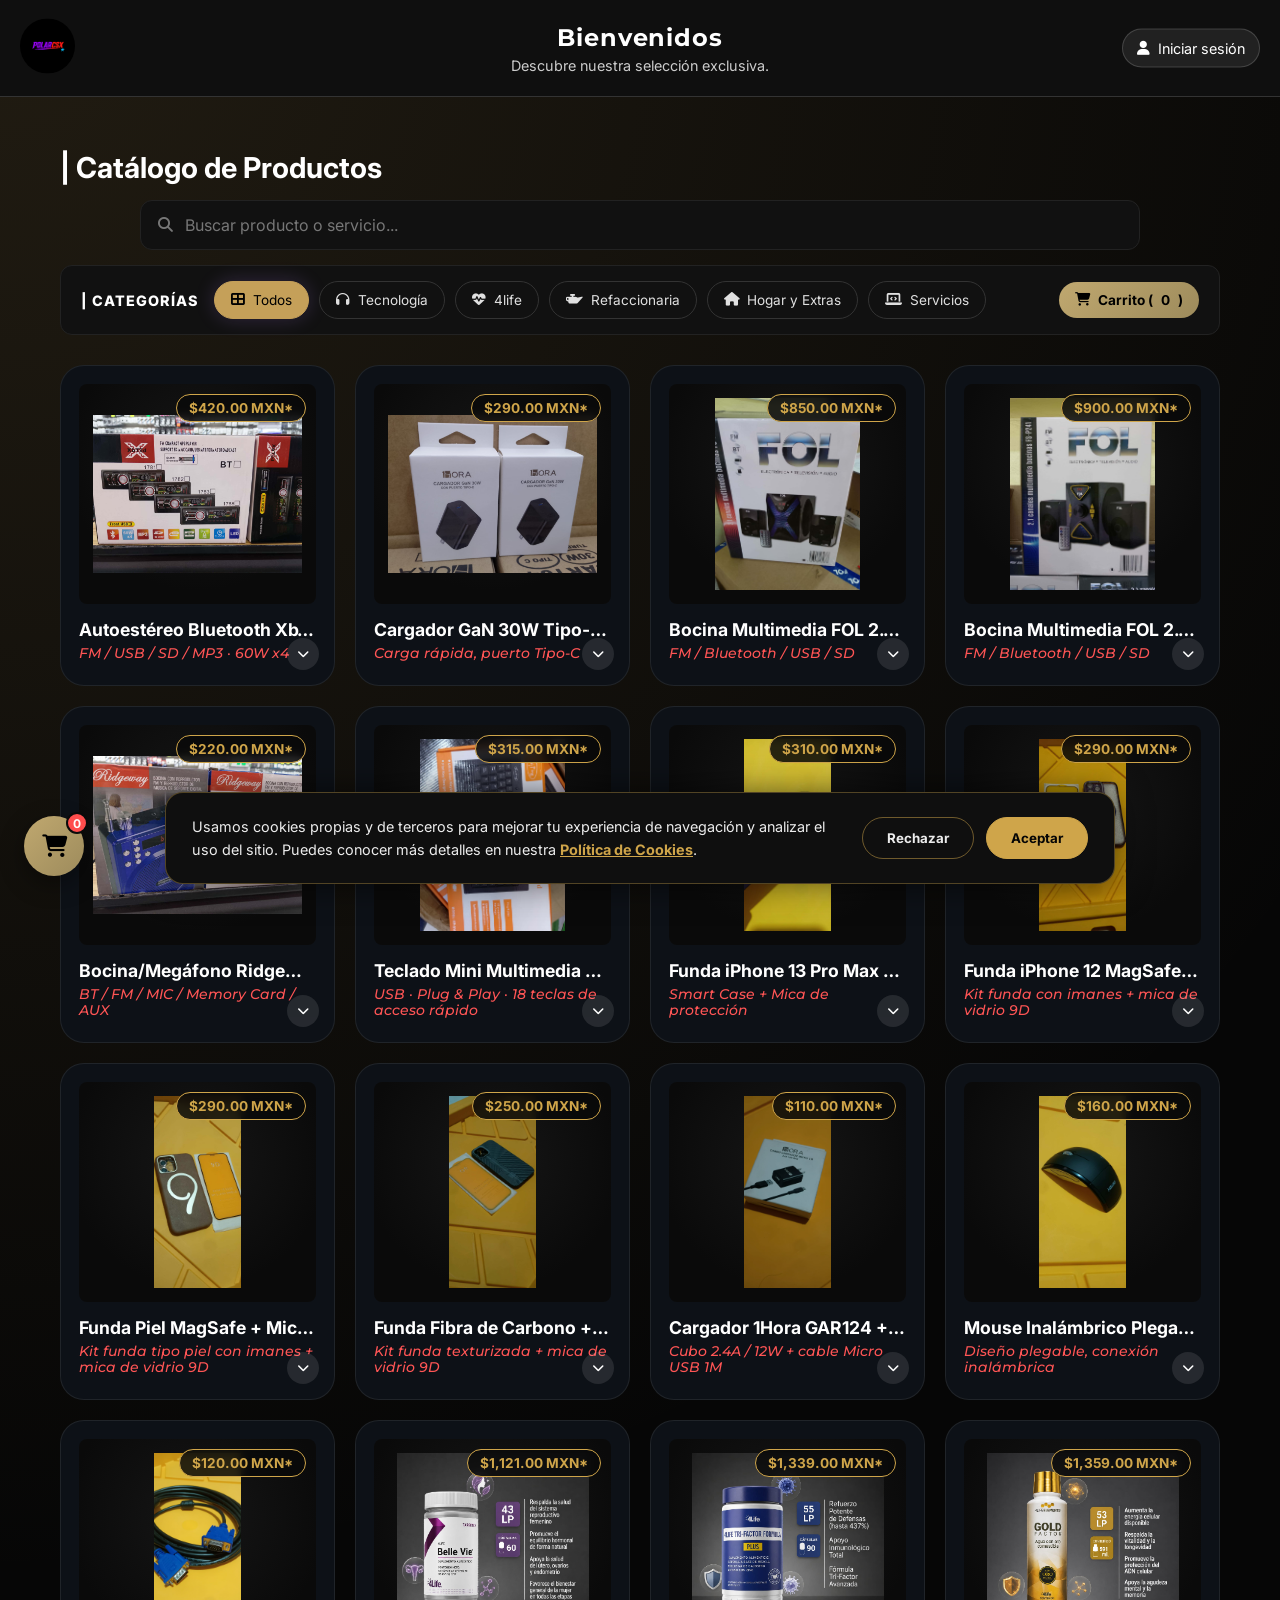
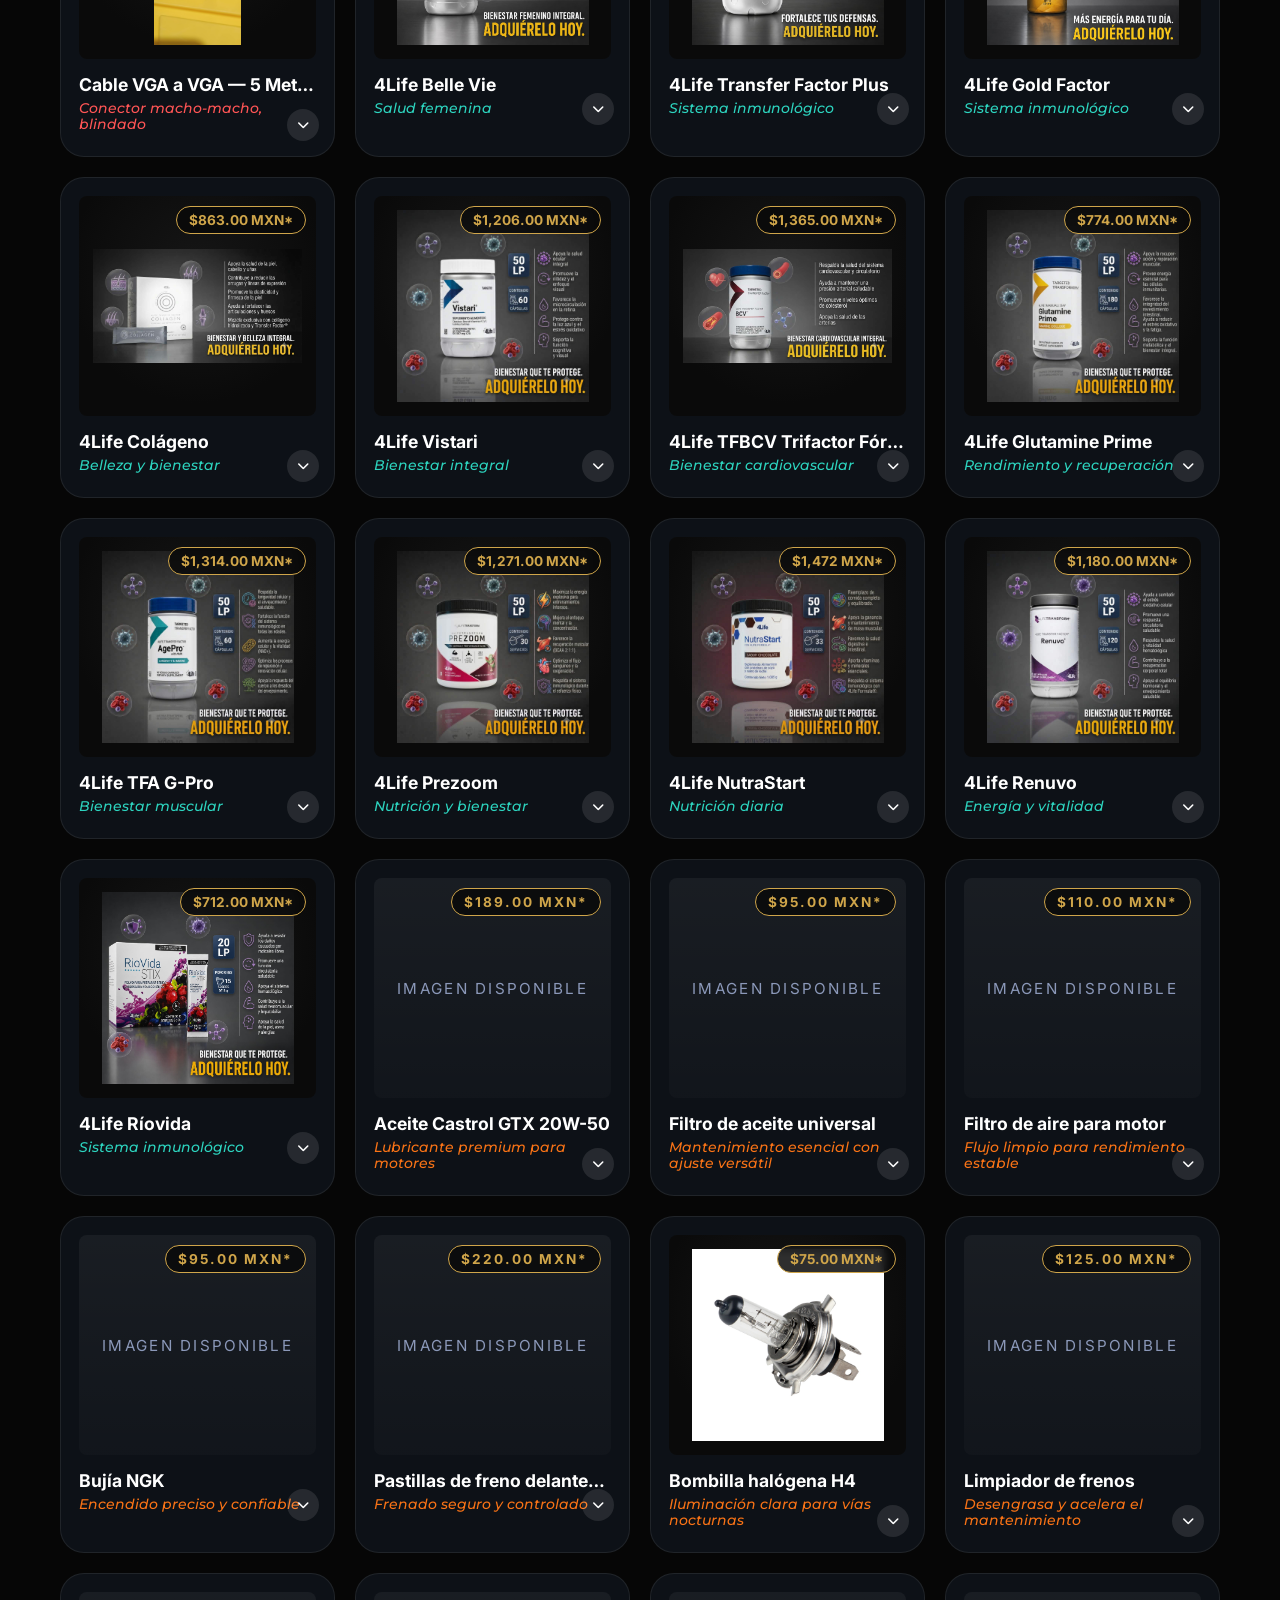
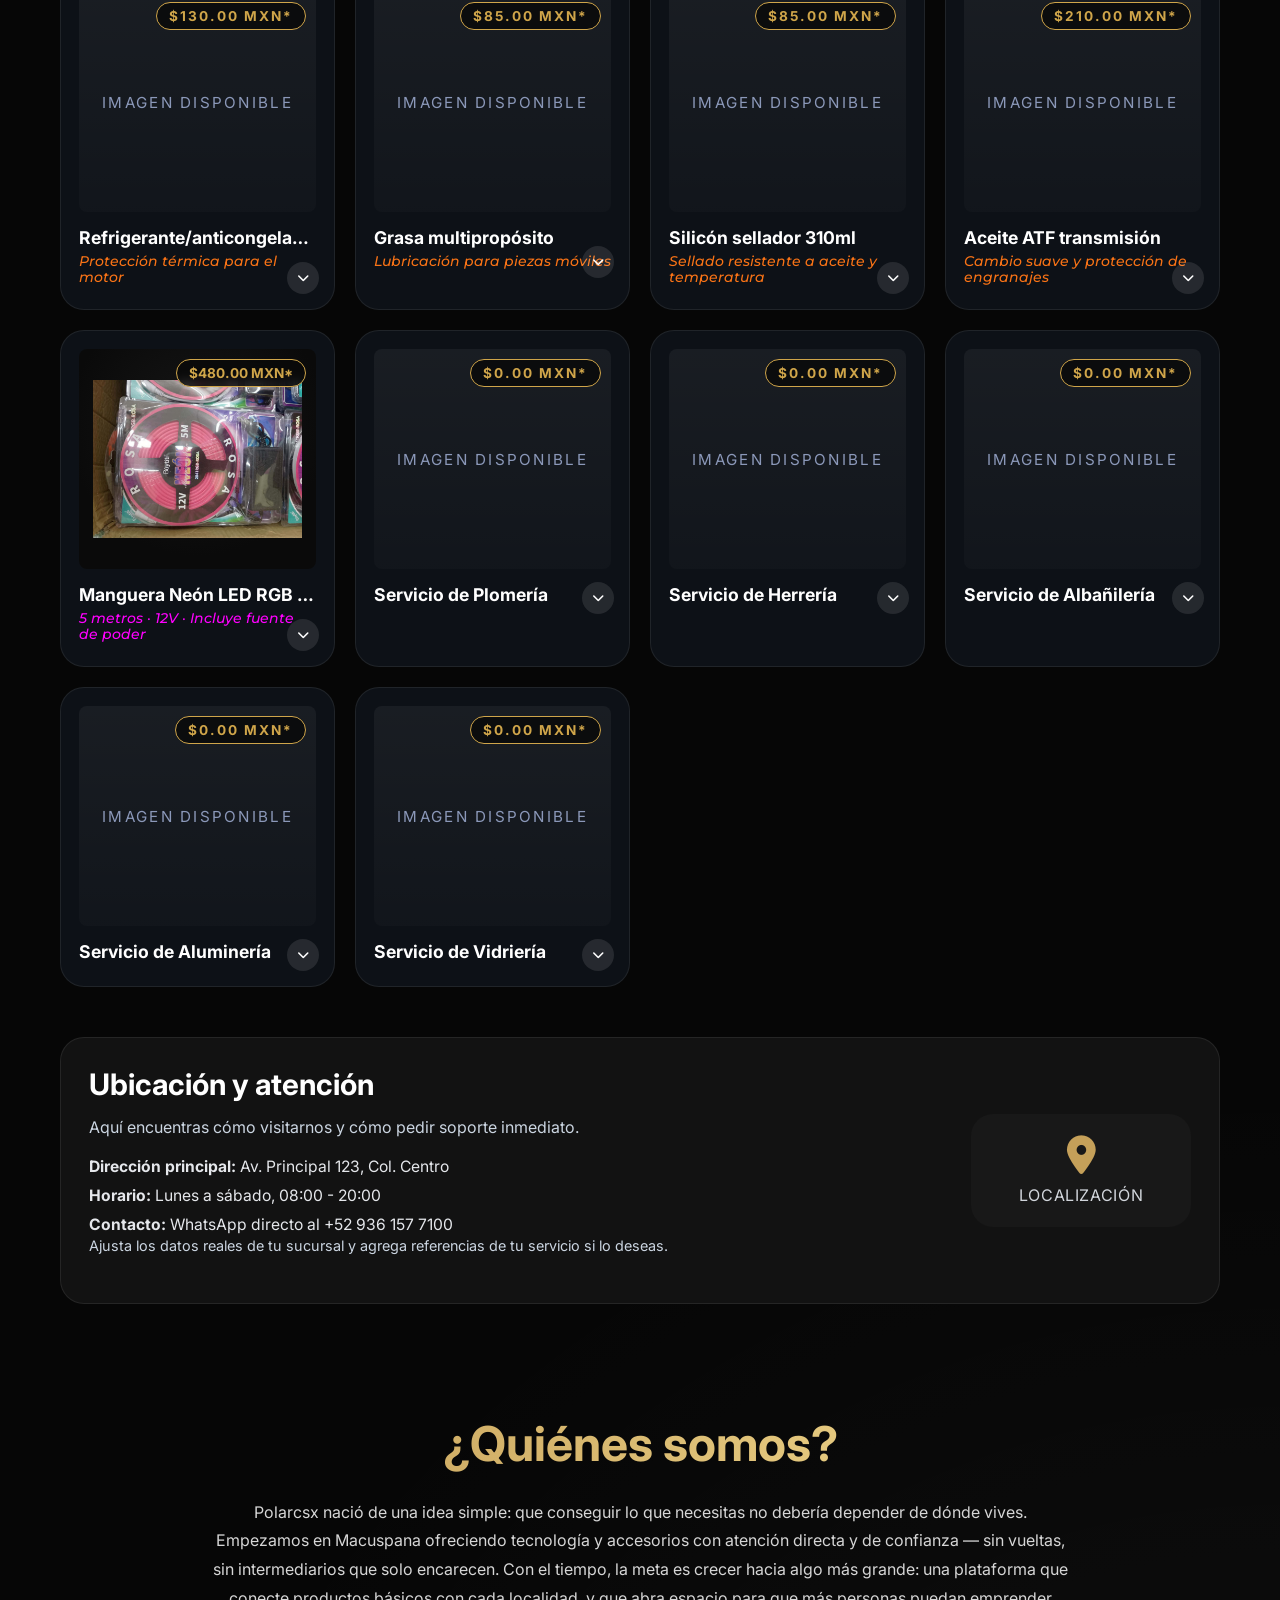
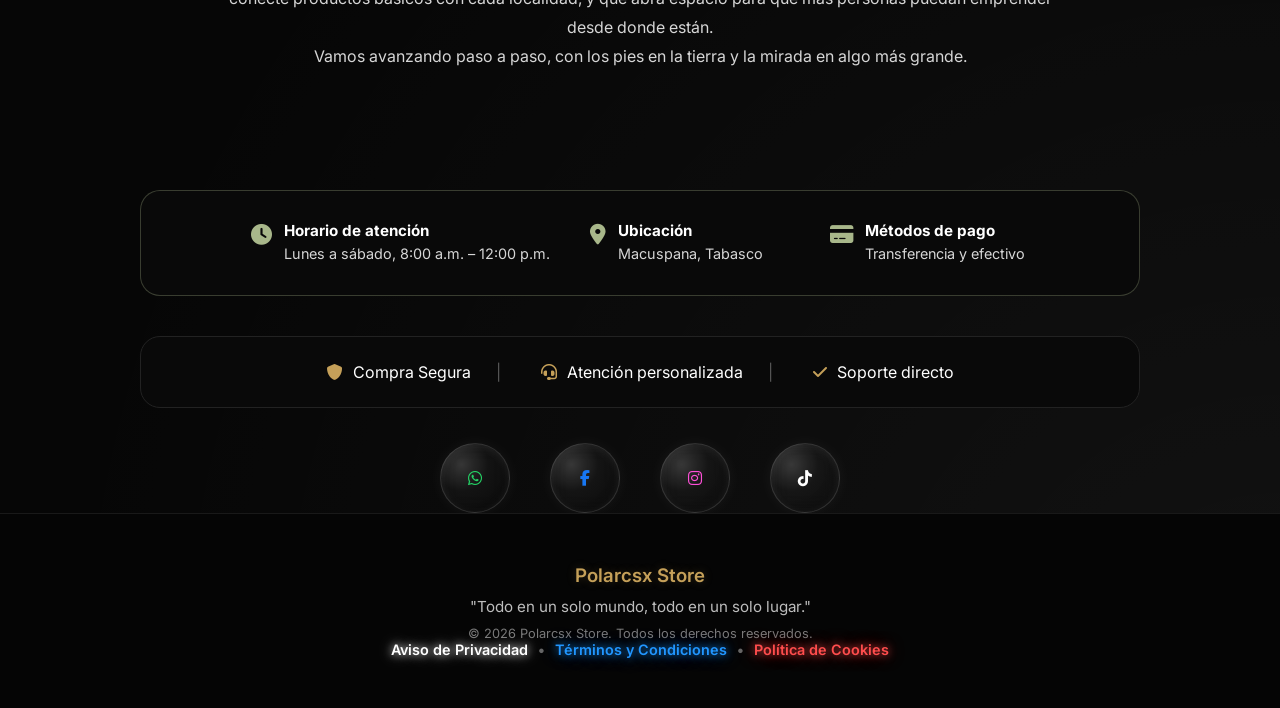
<file: index.html>
<!DOCTYPE html>
<html lang="es">
<head>
    <meta charset="UTF-8">
    <meta name="viewport" content="width=device-width, initial-scale=1.0">
    <title>Polarcsx Store | Tecnología, Accesorios y Suplementos en Macuspana</title>

    <!-- SEO -->
    <meta name="description" content="POLARCSX Store ofrece tecnología, accesorios para auto y celular, iluminación, suplementos 4Life y servicios locales. Compra con atención personalizada en Macuspana, Tabasco.">
    <meta name="keywords" content="Polarcsx, Polarcsx Store, accesorios para celular, electrónica, autoestéreos, cargadores GaN, audífonos, LED neón, suplementos 4Life, servicios, Macuspana, Tabasco, tienda en línea">
    <meta name="author" content="POLARCSX">
    <meta name="robots" content="index, follow">
    <meta name="language" content="es-MX">
    <meta name="theme-color" content="#0a0a0a">

    <!-- Verificación y Canonical -->
    <meta name="google-site-verification" content="2GqvjP44hy6iv56q6mPna4lUetaxQhFAKd1or0XvkQU">
    <link rel="canonical" href="https://cristiansolanok-wq.github.io/polarcsx-tienda-web/">

    <!-- Open Graph -->
    <meta property="og:type" content="website">
    <meta property="og:title" content="POLARCSX Store">
    <meta property="og:description" content="Todo en un solo mundo, todo en un solo lugar. Tecnología, accesorios, suplementos 4Life y servicios locales.">
    <meta property="og:url" content="https://cristiansolanok-wq.github.io/polarcsx-tienda-web/">
    <meta property="og:image" content="https://cristiansolanok-wq.github.io/polarcsx-tienda-web/img/logo.jpeg">
    <meta property="og:locale" content="es_MX">
    <meta property="og:site_name" content="POLARCSX Store">

    <!-- Twitter/X -->
    <meta name="twitter:card" content="summary_large_image">
    <meta name="twitter:title" content="POLARCSX Store">
    <meta name="twitter:description" content="Tecnología, accesorios, suplementos 4Life y servicios locales.">
    <meta name="twitter:image" content="https://cristiansolanok-wq.github.io/polarcsx-tienda-web/img/logo.jpeg">

    <!-- PWA y Favicons -->
    <link rel="manifest" href="manifest.json">
    <link rel="icon" type="image/jpeg" href="img/logo.jpeg">
    <link rel="apple-touch-icon" href="img/logo.jpeg">

    <!-- CSS -->
    <link rel="stylesheet" href="style.css">
    <link rel="stylesheet" href="https://cdnjs.cloudflare.com/ajax/libs/font-awesome/6.5.1/css/all.min.css">

    <!-- Fuentes de la marca -->
    <link rel="preconnect" href="https://fonts.googleapis.com">
    <link rel="preconnect" href="https://fonts.gstatic.com" crossorigin>
    <link href="https://fonts.googleapis.com/css2?family=Bebas+Neue&family=Inter:wght@400;500;600;700&family=Montserrat:wght@500;600;700&display=swap" rel="stylesheet">

    <!-- Google tag (gtag.js) -->
<script async src="https://www.googletagmanager.com/gtag/js?id=GT-KDQ68C8F"></script>
<script>
  window.dataLayer = window.dataLayer || [];
  function gtag(){dataLayer.push(arguments);}
  gtag('js', new Date());

  gtag('config', 'GT-KDQ68C8F');
</script>

    <script type="application/ld+json">
    {
      "@context":"https://schema.org",
      "@type":"Store",
      "name":"POLARCSX Store",
      "url":"https://cristiansolanok-wq.github.io/polarcsx-tienda-web/",
      "logo":"https://cristiansolanok-wq.github.io/polarcsx-tienda-web/img/logo.jpeg",
      "image":"https://cristiansolanok-wq.github.io/polarcsx-tienda-web/img/logo.jpeg",
      "description":"Tienda en línea de tecnología, accesorios, suplementos 4Life y servicios locales.",
      "address":{
        "@type":"PostalAddress",
        "addressLocality":"Macuspana",
        "addressRegion":"Tabasco",
        "addressCountry":"MX"
      },
      "areaServed":"MX",
      "currenciesAccepted":"MXN",
      "priceRange":"$$",
      "telephone":"+52",
      "sameAs":["https://www.facebook.com/"]
    }
    </script>
</head>
<body>

    <!-- ============================================
    ENCABEZADO (HEADER)
    Logo + banda de bienvenida, fija arriba
    ============================================ -->
<header class="top-band">
    <div class="band-content">
        <div class="logo-box">
<a href="index.html" id="logo-link" class="logo-link" title="Ir al inicio">
    <img src="img/logo.jpeg" alt="Logo Polarcsx" class="logo-img">
    
</a>
        </div>
        <div class="welcome-box">
            <h1>Bienvenidos</h1>
            <p>Descubre nuestra selección exclusiva.</p>
        </div>
        <div class="header-actions">
            <button id="auth-btn" class="auth-btn" type="button">
                <i class="fa-solid fa-user"></i>
                <span id="auth-btn-label">Iniciar sesión</span>
            </button>
            <button id="auth-logout-btn" class="auth-logout-btn" type="button" style="display:none;">Cerrar sesión</button>
        </div>
    </div>
</header>

<div id="auth-modal" class="auth-modal" aria-hidden="true">
    <div class="auth-modal-backdrop" onclick="closeAuthModal()"></div>
    <div class="auth-modal-card" role="dialog" aria-modal="true" aria-labelledby="auth-modal-title">
        <button class="auth-modal-close" type="button" onclick="closeAuthModal()" aria-label="Cerrar">×</button>
        <h3 id="auth-modal-title">Iniciar sesión</h3>
        <div class="auth-tabs">
            <button class="auth-tab active" type="button" data-mode="login">Iniciar sesión</button>
            <button class="auth-tab" type="button" data-mode="register">Crear cuenta</button>
        </div>
        <div id="auth-message" class="auth-message" role="status"></div>
        <form id="auth-form" class="auth-form">
            <div id="auth-name-group" class="auth-field" style="display:none;">
                <label for="auth-name">Nombre</label>
                <input id="auth-name" name="name" type="text" placeholder="Tu nombre" autocomplete="name">
            </div>
            <div class="auth-field">
                <label for="auth-email">Correo</label>
                <input id="auth-email" name="email" type="email" placeholder="tu@email.com" autocomplete="email" required>
            </div>
            <div class="auth-field">
                <label for="auth-password">Contraseña</label>
                <input id="auth-password" name="password" type="password" placeholder="••••••••" autocomplete="current-password" required>
            </div>
            <button id="auth-submit-btn" class="auth-submit-btn" type="submit">Entrar</button>
        </form>
    </div>
</div>

<!-- ============================================
     CATÁLOGO Y BARRA DE CATEGORÍAS
     ============================================ -->
<div class="catalog-section">
    <h2 class="catalog-title">| Catálogo de Productos</h2>
    
    <div class="search-bar-wrap">
        <i class="fa-solid fa-magnifying-glass search-icon"></i>
        <input type="text" id="product-search" class="search-input" placeholder="Buscar producto o servicio..." oninput="searchProducts(this.value)" autocomplete="off">
        <button type="button" id="search-clear-btn" class="search-clear-btn" onclick="clearSearch()" style="display:none;" aria-label="Limpiar búsqueda">✕</button>
    </div>
    <p id="search-empty-msg" class="search-empty-msg" style="display:none;">No encontramos productos con ese nombre. Intenta con otra palabra o revisa las categorías.</p>

    <div class="categories-bar">
        <div class="categories-left">
            <span class="categories-label">| CATEGORÍAS</span>
            <div class="category-list">
                <button class="category-btn active" data-category="all" onclick="filterCategory('all')"><i class="fa-solid fa-th-large"></i> Todos</button>
                <button class="category-btn" data-category="accesorios" onclick="filterCategory('accesorios')"><i class="fa-solid fa-headphones"></i> Tecnología</button>
                <button class="category-btn" data-category="4life" onclick="filterCategory('4life')"><i class="fa-solid fa-heart-pulse"></i> 4life</button>
                <button class="category-btn" data-category="refaccionaria" onclick="filterCategory('refaccionaria')"><i class="fa-solid fa-oil-can"></i> Refaccionaria</button>
                <button class="category-btn" data-category="hogar-extras" onclick="filterCategory('hogar-extras')"><i class="fa-solid fa-house"></i> Hogar y Extras</button>
                <button class="category-btn" data-category="servicios" onclick="filterCategory('servicios')"><i class="fa-solid fa-laptop-code"></i> Servicios</button>
            </div>
        </div>

        <button class="category-btn cart-btn-special" id="cart-toggle-btn" onclick="toggleCart()">
            <i class="fa-solid fa-shopping-cart"></i> Carrito (<span id="cart-count">0</span>)
        </button>
    </div>
</div>
<!-- ============================================
     CARRITO DE COMPRAS (ventana emergente)
     ============================================ -->
<div id="cart-modal" class="cart-modal">
    <div class="cart-modal-overlay" onclick="closeCartModal()"></div>
    <div class="cart-modal-content">
        <div class="cart-modal-header">
            <h3>Tu Carrito de Compras</h3>
            <button class="cart-modal-close" onclick="closeCartModal()">×</button>
        </div>
        <div id="cart-items-modal" class="cart-modal-items">
            <p class="empty-cart-msg">El carrito está vacío.</p>
        </div>
        <div class="cart-modal-summary">
            <p>Total: <span id="cart-total-modal">$0.00 MXN</span></p>
            <button class="checkout-btn" onclick="sendWhatsAppOrder()">Confirmar Pedido por WhatsApp</button>
        </div>
    </div>
</div>

<!-- ============================================
     ACORDEÓN DE PRODUCTOS (tarjetas del catálogo)
     Cada producto es una "product-card"; al tocarla
     se abre el MODAL definido más abajo.
     ============================================ -->
<div class="products-grid"></div>

<section id="ubicacion" class="ubicacion-seccion">
    <div class="ubicacion-card">
        <div class="ubicacion-texto">
            <h2>Ubicación y atención</h2>
            <p>Aquí encuentras cómo visitarnos y cómo pedir soporte inmediato.</p>
            <ul>
                <li><strong>Dirección principal:</strong> Av. Principal 123, Col. Centro</li>
                <li><strong>Horario:</strong> Lunes a sábado, 08:00 - 20:00</li>
                <li><strong>Contacto:</strong> WhatsApp directo al +52 936 157 7100</li>
            </ul>
            <p class="ubicacion-hint">Ajusta los datos reales de tu sucursal y agrega referencias de tu servicio si lo deseas.</p>
        </div>
        <div class="ubicacion-badge">
            <i class="fa-solid fa-location-dot"></i>
            <span>Localización</span>
        </div>
    </div>
</section>

<!-- ============================================
     CARRITO FLOTANTE (FAB)
     Botón fijo, esquina inferior izquierda,
     siempre visible para revisar el carrito.
     ============================================ -->
<button id="fab-cart-btn" class="fab-cart-btn" onclick="toggleCart()" title="Ver mi carrito">
    <i class="fa-solid fa-shopping-cart"></i>
    <span id="fab-cart-count" class="fab-cart-count">0</span>
</button>

<!-- ============================================
     BOTÓN FLOTANTE — Instalar app (PWA)
     Oculto por defecto: solo aparece cuando el navegador
     confirma que la página es instalable.
     ============================================ -->
<button id="fab-install-btn" class="fab-install-btn" onclick="installPWA()" title="Instalar app">
    <i class="fa-solid fa-download"></i>
    <span>Instalar app</span>
</button>

<!-- ============================================
     MODAL / VISOR DE PRODUCTO
     (se abre al tocar una tarjeta de producto)
     ============================================ -->
<div id="product-modal" class="modal">
    <div class="modal-content">
        <button class="close-btn">×</button>
        <div id="modal-body"></div>
    </div>
</div>

<script src="script.js"></script>
<!-- (no modificado para no romperlo) ---------------------------------------------------------------------------------------------->

<!-- ============================================
     PIE DE PÁGINA (FOOTER) — empieza aquí
     Incluye: Nosotros, Beneficios, Redes sociales
     ============================================ -->

<!-- NOSOTROS -->
<section id="nosotros" class="nosotros">
<h2>¿Quiénes somos?</h2>
<p>Polarcsx nació de una idea simple: que conseguir lo que necesitas no debería depender de dónde vives.</p>
<p>Empezamos en Macuspana ofreciendo tecnología y accesorios con atención directa y de confianza — sin vueltas, sin intermediarios que solo encarecen. Con el tiempo, la meta es crecer hacia algo más grande: una plataforma que conecte productos básicos con cada localidad, y que abra espacio para que más personas puedan emprender desde donde están.</p>
<p>Vamos avanzando paso a paso, con los pies en la tierra y la mirada en algo más grande.</p>
</section>

<!-- HORARIOS Y DIRECCIÓN -->
<section class="info-contacto">
    <div class="info-contacto-item">
        <i class="fa-solid fa-clock"></i>
        <div>
            <h4>Horario de atención</h4>
            <p>Lunes a sábado, 8:00 a.m. – 12:00 p.m.</p>
        </div>
    </div>
    <div class="info-contacto-item">
        <i class="fa-solid fa-location-dot"></i>
        <div>
            <h4>Ubicación</h4>
            <p>Macuspana, Tabasco</p>
        </div>
    </div>
    <div class="info-contacto-item">
        <i class="fa-solid fa-credit-card"></i>
        <div>
            <h4>Métodos de pago</h4>
            <p>Transferencia y efectivo</p>
        </div>
    </div>
</section>

<!-- BENEFICIOS -->
<section class="beneficios">
<div><i class="fa-solid fa-shield"></i><span>Compra Segura</span></div>
<div><i class="fa-solid fa-headset"></i><span>Atención personalizada</span></div>
<div><i class="fa-solid fa-check"></i><span>Soporte directo</span></div>
</section>

<!-- REDES -->
<section class="sociales">
<div class="redes">
    <a href="https://wa.me/529361577100"><i class="fab fa-whatsapp"></i></a>
    <a href="https://www.facebook.com/share/14mPAyFx4Pb/"><i class="fab fa-facebook-f"></i></a>
    <a href="https://www.instagram.com/polarcs_x"><i class="fab fa-instagram"></i></a>
    <a href="https://www.tiktok.com/@polarcs_x"><i class="fab fa-tiktok"></i></a>
</div>
</section>

<!-- ============================================
     FOOTER FINAL — marca, slogan, copyright,
     enlaces legales (Privacidad, Términos, Cookies)
     ============================================ -->
<footer class="main-footer">
    <h3 class="brand">Polarcsx Store</h3>
    <p class="slogan">"Todo en un solo mundo, todo en un solo lugar."</p>
    <p class="copyright">© 2026 Polarcsx Store. Todos los derechos reservados.</p>
<div class="legal-links">

<a href="aviso-privacidad.html" class="link-privacidad">
Aviso de Privacidad
</a>

<span class="dot">•</span>

<a href="terminos-condiciones.html" class="link-terminos">
Términos y Condiciones
</a>

<span class="dot">•</span>

<a href="politica-cookies.html" class="link-cookies">
Política de Cookies
</a>

</div>
</footer>

<!-- ============================================
     COOKIES — banner de consentimiento
     Aparece en la primera visita; guarda la
     elección del usuario en localStorage.
     ============================================ -->
<div id="cookie-banner" class="cookie-banner">
    <div class="cookie-banner-content">
        <p class="cookie-banner-text">
            Usamos cookies propias y de terceros para mejorar tu experiencia de navegación y analizar el uso del sitio. Puedes conocer más detalles en nuestra
            <a href="politica-cookies.html" class="cookie-banner-link">Política de Cookies</a>.
        </p>
        <div class="cookie-banner-actions">
            <button class="cookie-btn cookie-btn-reject" onclick="handleCookieChoice('rechazado')">Rechazar</button>
            <button class="cookie-btn cookie-btn-accept" onclick="handleCookieChoice('aceptado')">Aceptar</button>
        </div>
    </div>
</div>

</body>
</html>
</file>
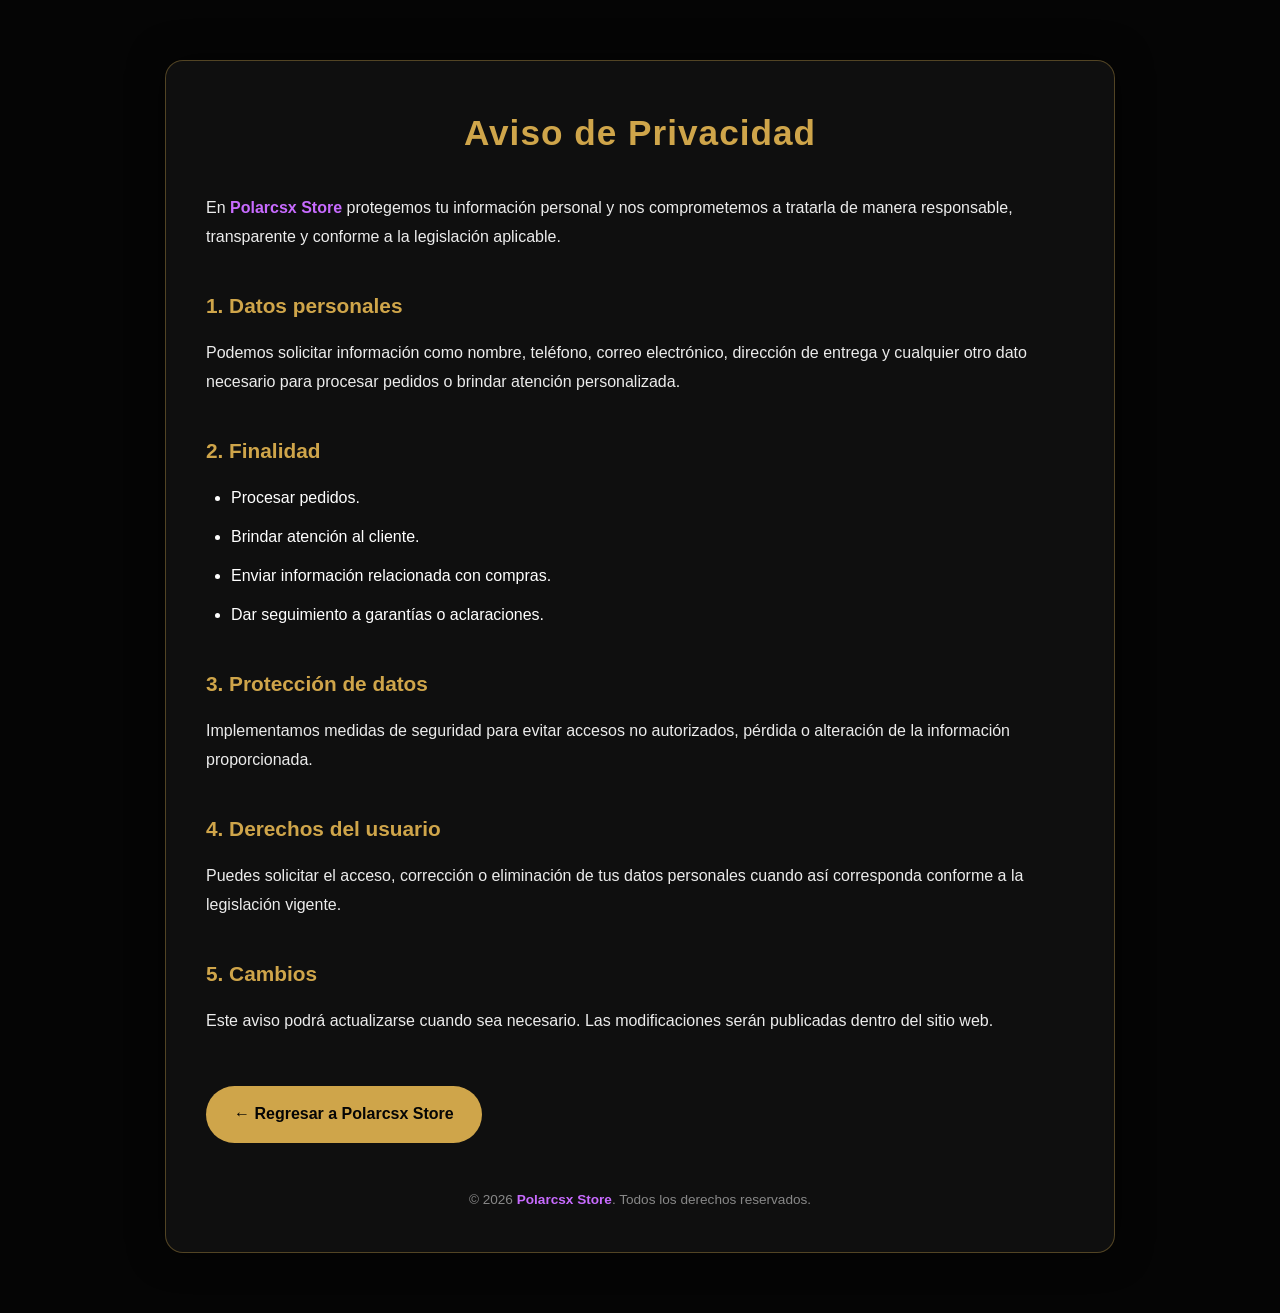
<file: aviso-privacidad.html>
<!DOCTYPE html>
<html lang="es">
<head>
<meta charset="UTF-8">
<meta name="viewport" content="width=device-width, initial-scale=1.0">

<title>Aviso de Privacidad | Polarcsx Store</title>

<style>

*{
margin:0;
padding:0;
box-sizing:border-box;
font-family:'Segoe UI',Arial,sans-serif;
}

body{

background:#050505;
color:#ffffff;
line-height:1.8;

}

.container{

max-width:950px;
margin:60px auto;
padding:40px;

background:#0f0f0f;

border:1px solid rgba(207,165,74,.35);

border-radius:18px;

box-shadow:0 0 35px rgba(0,0,0,.6);

}

h1{

text-align:center;

color:#cfa54a;

font-size:2.2rem;

margin-bottom:30px;

letter-spacing:1px;

}

h2{

color:#cfa54a;

margin-top:35px;

margin-bottom:15px;

font-size:1.3rem;

}

p{

color:#ececec;

margin-bottom:15px;

}

ul{

margin-left:25px;

margin-bottom:20px;

}

li{

margin-bottom:10px;

color:#ffffff;

}

.store{

color:#c86bff;

font-weight:bold;

}

.back{

display:inline-block;

margin-top:35px;

padding:14px 28px;

background:#cfa54a;

color:#050505;

text-decoration:none;

border-radius:40px;

font-weight:bold;

transition:.3s;

}

.back:hover{

background:#dfb760;

transform:translateY(-2px);

}

footer{

text-align:center;

margin-top:45px;

color:#888;

font-size:.85rem;

}

</style>

</head>

<body>

<div class="container">

<h1>Aviso de Privacidad</h1>

<p>

En <span class="store">Polarcsx Store</span> protegemos tu información personal y nos comprometemos a tratarla de manera responsable, transparente y conforme a la legislación aplicable.

</p>

<h2>1. Datos personales</h2>

<p>

Podemos solicitar información como nombre, teléfono, correo electrónico, dirección de entrega y cualquier otro dato necesario para procesar pedidos o brindar atención personalizada.

</p>

<h2>2. Finalidad</h2>

<ul>

<li>Procesar pedidos.</li>

<li>Brindar atención al cliente.</li>

<li>Enviar información relacionada con compras.</li>

<li>Dar seguimiento a garantías o aclaraciones.</li>

</ul>

<h2>3. Protección de datos</h2>

<p>

Implementamos medidas de seguridad para evitar accesos no autorizados, pérdida o alteración de la información proporcionada.

</p>

<h2>4. Derechos del usuario</h2>

<p>

Puedes solicitar el acceso, corrección o eliminación de tus datos personales cuando así corresponda conforme a la legislación vigente.

</p>

<h2>5. Cambios</h2>

<p>

Este aviso podrá actualizarse cuando sea necesario. Las modificaciones serán publicadas dentro del sitio web.

</p>

<a href="index.html" class="back">← Regresar a Polarcsx Store</a>

<footer>

© 2026 <span class="store">Polarcsx Store</span>. Todos los derechos reservados.

</footer>

</div>

</body>

</html>
</file>
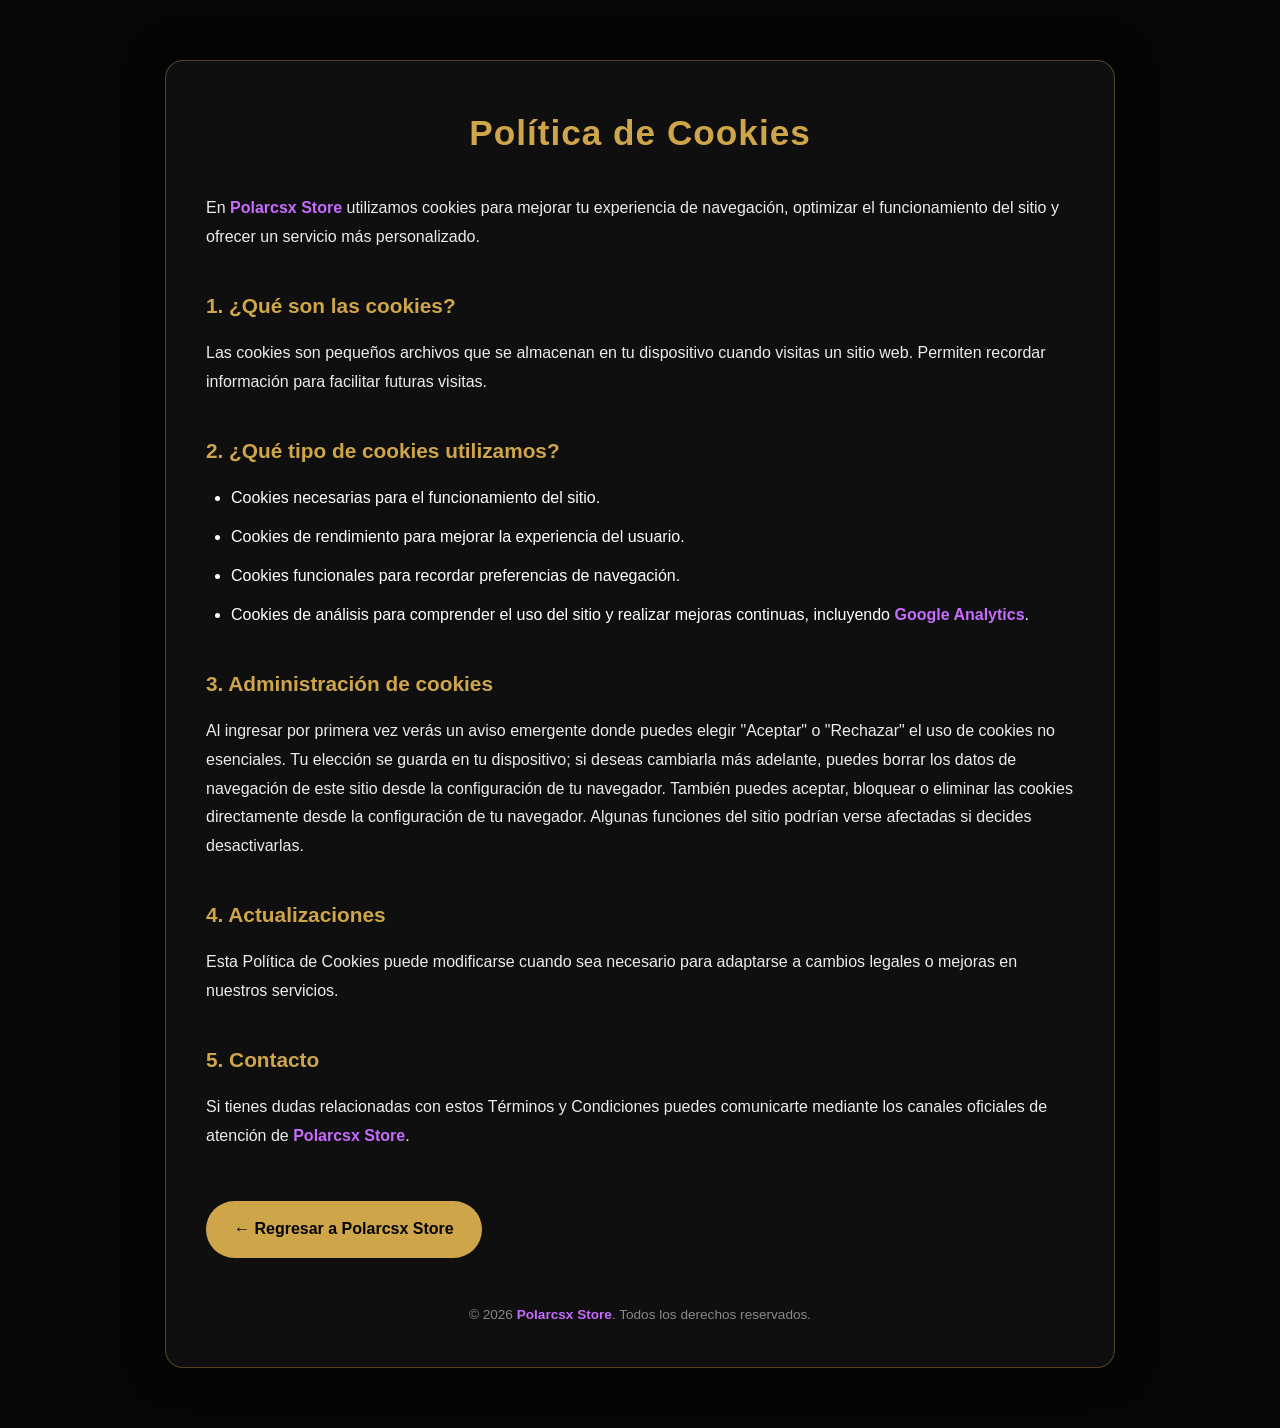
<file: politica-cookies.html>
<!DOCTYPE html>
<html lang="es">
<head>
<meta charset="UTF-8">
<meta name="viewport" content="width=device-width, initial-scale=1.0">

<title>Política de Cookies | Polarcsx Store</title>

<style>

*{
margin:0;
padding:0;
box-sizing:border-box;
font-family:'Segoe UI',Arial,sans-serif;
}

body{
background:#050505;
color:#ffffff;
line-height:1.8;
}

.container{
max-width:950px;
margin:60px auto;
padding:40px;
background:#0f0f0f;
border:1px solid rgba(207,165,74,.35);
border-radius:18px;
box-shadow:0 0 35px rgba(0,0,0,.6);
}

h1{
text-align:center;
color:#cfa54a;
font-size:2.2rem;
margin-bottom:30px;
letter-spacing:1px;
}

h2{
color:#cfa54a;
margin-top:35px;
margin-bottom:15px;
font-size:1.3rem;
}

p{
color:#ececec;
margin-bottom:15px;
}

ul{
margin-left:25px;
margin-bottom:20px;
}

li{
margin-bottom:10px;
color:#ffffff;
}

.store{
color:#c86bff;
font-weight:bold;
}

.back{
display:inline-block;
margin-top:35px;
padding:14px 28px;
background:#cfa54a;
color:#050505;
text-decoration:none;
border-radius:40px;
font-weight:bold;
transition:.3s;
}

.back:hover{
background:#dfb760;
transform:translateY(-2px);
}

footer{
text-align:center;
margin-top:45px;
color:#888;
font-size:.85rem;
}

</style>

</head>

<body>

<div class="container">

<h1>Política de Cookies</h1>

<p>

En <span class="store">Polarcsx Store</span> utilizamos cookies para mejorar tu experiencia de navegación, optimizar el funcionamiento del sitio y ofrecer un servicio más personalizado.

</p>

<h2>1. ¿Qué son las cookies?</h2>

<p>

Las cookies son pequeños archivos que se almacenan en tu dispositivo cuando visitas un sitio web. Permiten recordar información para facilitar futuras visitas.

</p>

<h2>2. ¿Qué tipo de cookies utilizamos?</h2>

<ul>

<li>Cookies necesarias para el funcionamiento del sitio.</li>

<li>Cookies de rendimiento para mejorar la experiencia del usuario.</li>

<li>Cookies funcionales para recordar preferencias de navegación.</li>

<li>Cookies de análisis para comprender el uso del sitio y realizar mejoras continuas, incluyendo <span class="store">Google Analytics</span>.</li>

</ul>

<h2>3. Administración de cookies</h2>

<p>

Al ingresar por primera vez verás un aviso emergente donde puedes elegir "Aceptar" o "Rechazar" el uso de cookies no esenciales. Tu elección se guarda en tu dispositivo; si deseas cambiarla más adelante, puedes borrar los datos de navegación de este sitio desde la configuración de tu navegador. También puedes aceptar, bloquear o eliminar las cookies directamente desde la configuración de tu navegador. Algunas funciones del sitio podrían verse afectadas si decides desactivarlas.

</p>

<h2>4. Actualizaciones</h2>

<p>

Esta Política de Cookies puede modificarse cuando sea necesario para adaptarse a cambios legales o mejoras en nuestros servicios.

</p>

<h2>5. Contacto</h2>

<p>

Si tienes dudas relacionadas con estos Términos y Condiciones puedes comunicarte mediante los canales oficiales de atención de <span class="store">Polarcsx Store</span>.

</p>

<a href="index.html" class="back">← Regresar a Polarcsx Store</a>

<footer>

© 2026 <span class="store">Polarcsx Store</span>. Todos los derechos reservados.

</footer>
</file>
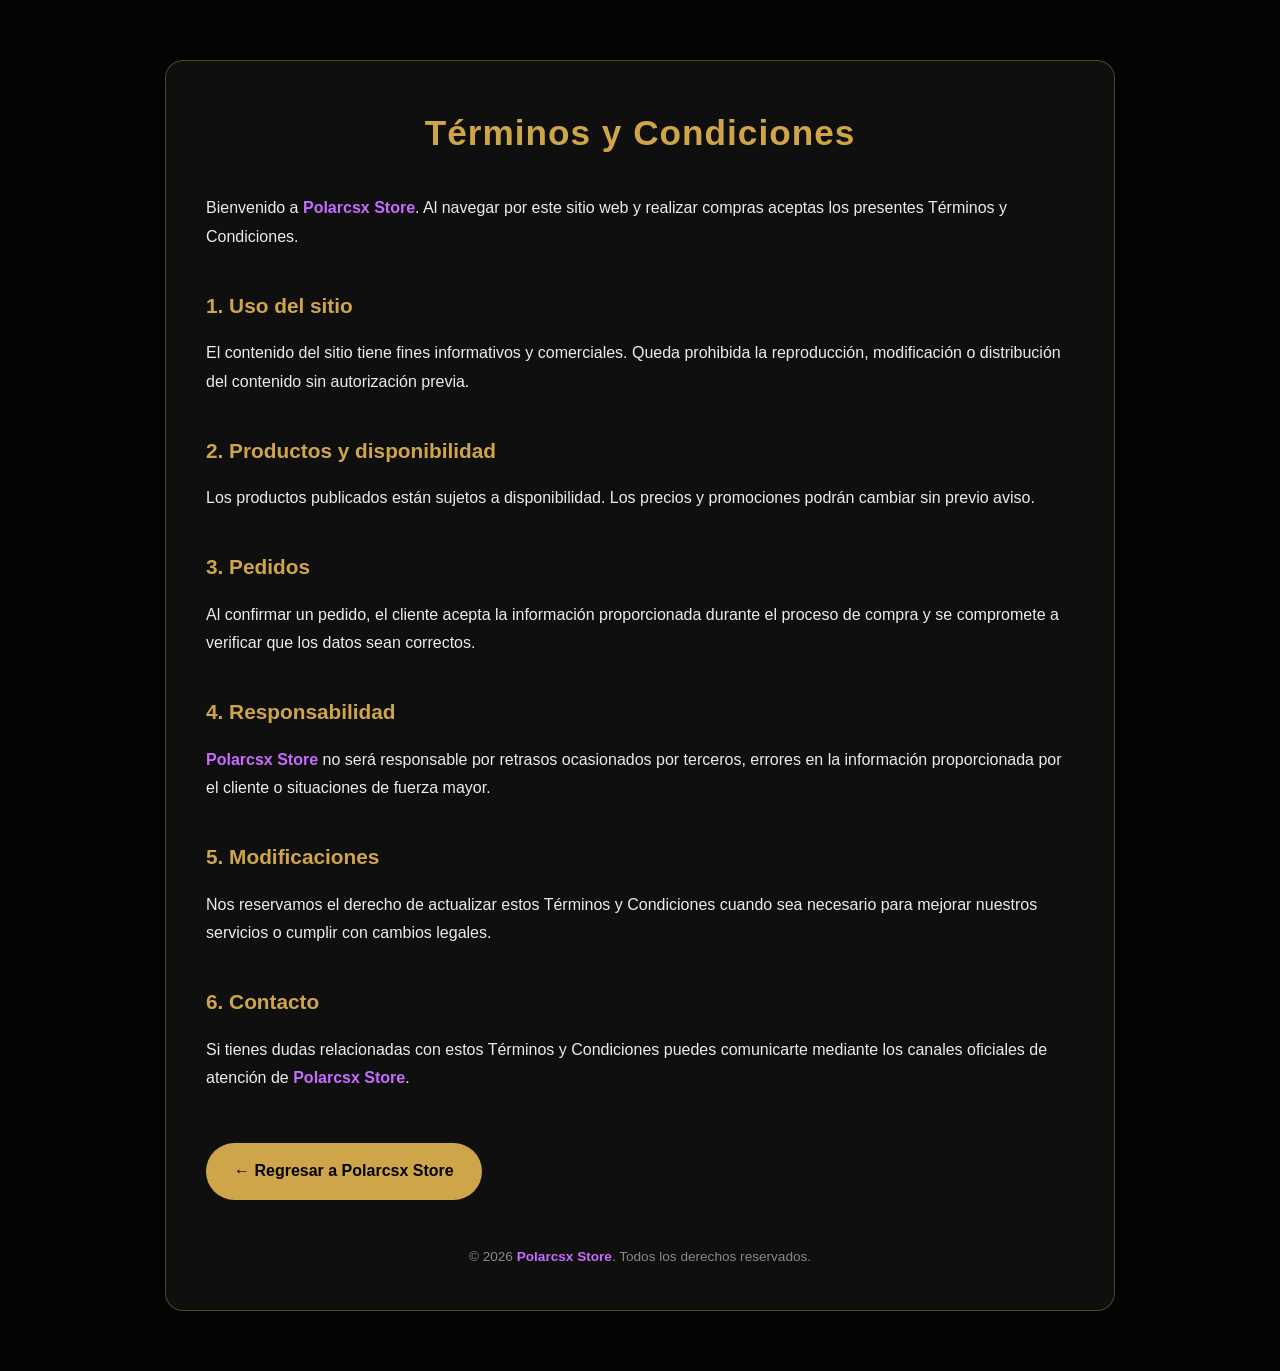
<file: terminos-condiciones.html>
<!DOCTYPE html>
<html lang="es">
<head>
<meta charset="UTF-8">
<meta name="viewport" content="width=device-width, initial-scale=1.0">

<title>Términos y Condiciones | Polarcsx Store</title>

<style>

*{
margin:0;
padding:0;
box-sizing:border-box;
font-family:'Segoe UI',Arial,sans-serif;
}

body{
background:#050505;
color:#ffffff;
line-height:1.8;
}

.container{
max-width:950px;
margin:60px auto;
padding:40px;
background:#0f0f0f;
border:1px solid rgba(207,165,74,.35);
border-radius:18px;
box-shadow:0 0 35px rgba(0,0,0,.6);
}

h1{
text-align:center;
color:#cfa54a;
font-size:2.2rem;
margin-bottom:30px;
letter-spacing:1px;
}

h2{
color:#cfa54a;
margin-top:35px;
margin-bottom:15px;
font-size:1.3rem;
}

p{
color:#ececec;
margin-bottom:15px;
}

ul{
margin-left:25px;
margin-bottom:20px;
}

li{
margin-bottom:10px;
color:#ffffff;
}

.store{
color:#c86bff;
font-weight:bold;
}

.back{
display:inline-block;
margin-top:35px;
padding:14px 28px;
background:#cfa54a;
color:#050505;
text-decoration:none;
border-radius:40px;
font-weight:bold;
transition:.3s;
}

.back:hover{
background:#dfb760;
transform:translateY(-2px);
}

footer{
text-align:center;
margin-top:45px;
color:#888;
font-size:.85rem;
}

</style>

</head>

<body>

<div class="container">

<h1>Términos y Condiciones</h1>

<p>

Bienvenido a <span class="store">Polarcsx Store</span>. Al navegar por este sitio web y realizar compras aceptas los presentes Términos y Condiciones.

</p>

<h2>1. Uso del sitio</h2>

<p>

El contenido del sitio tiene fines informativos y comerciales. Queda prohibida la reproducción, modificación o distribución del contenido sin autorización previa.

</p>

<h2>2. Productos y disponibilidad</h2>

<p>

Los productos publicados están sujetos a disponibilidad. Los precios y promociones podrán cambiar sin previo aviso.

</p>

<h2>3. Pedidos</h2>

<p>

Al confirmar un pedido, el cliente acepta la información proporcionada durante el proceso de compra y se compromete a verificar que los datos sean correctos.

</p>

<h2>4. Responsabilidad</h2>

<p>

<span class="store">Polarcsx Store</span> no será responsable por retrasos ocasionados por terceros, errores en la información proporcionada por el cliente o situaciones de fuerza mayor.

</p>

<h2>5. Modificaciones</h2>

<p>

Nos reservamos el derecho de actualizar estos Términos y Condiciones cuando sea necesario para mejorar nuestros servicios o cumplir con cambios legales.

</p>

<h2>6. Contacto</h2>

<p>

Si tienes dudas relacionadas con estos Términos y Condiciones puedes comunicarte mediante los canales oficiales de atención de <span class="store">Polarcsx Store</span>.

</p>

<a href="index.html" class="back">← Regresar a Polarcsx Store</a>

<footer>

© 2026 <span class="store">Polarcsx Store</span>. Todos los derechos reservados.

</footer>

</div>

</body>
</html>
</file>
<file: style.css>
/* ================================================================
   ÍNDICE DE SECCIONES DE ESTE ARCHIVO (para no perderte buscando):
   1. Reseteo básico y variables generales
   2. ENCABEZADO (HEADER) — banda superior con logo
   3. CATÁLOGO Y ACORDEÓN — tarjetas de producto
   4. CARRITO (ventana emergente inferior)
   5. MODAL / VISOR DE PRODUCTO (animación al abrir producto)
   6. NAV, BOTÓN WHATSAPP, CONTACTO
   7. FOOTER — Nosotros, Beneficios, Redes, Enlaces legales/Cookies
   8. CUADRÍCULA DE PRODUCTOS (grid) y RESPONSIVE (media queries)
   ================================================================ */

/* Variables y reseteo básico */
* {
    margin: 0;
    padding: 0;
    box-sizing: border-box;
    font-family: 'Inter', 'Segoe UI', Roboto, Helvetica, Arial, sans-serif;
}

body {
    background:
        radial-gradient(circle at top left, rgba(197, 160, 89, 0.14), transparent 28%),
        radial-gradient(circle at bottom right, rgba(255, 255, 255, 0.05), transparent 22%),
        #060606;
    color: #ffffff;
    padding-top: 120px;
}



/* ========================================
   ENCABEZADO (HEADER)
   ======================================== */
/* La banda delgada */
.top-band {
    background-color: #0f0f0f; /* Color oscuro tipo banda */
    color: white;
    padding: 18px 0 22px 0;
    text-align: center;
    border-bottom: 1px solid #333; /* Una línea sutil para definir la banda */
    position: fixed;
    top: 0;
    left: 0;
    right: 0;
    z-index: 100;
    width: 100%;
}

.logo-box {
    position: absolute;
    top: 50%;
    left: 20px;
    transform: translateY(-50%);
    z-index: 2;
}



.logo-link:hover {
    transform: translateY(-2px);
    background: rgba(255,255,255,0.12);
    box-shadow: 0 16px 32px rgba(0,0,0,0.18);
}

.welcome-box h1 {
    font-size: 1.5rem;
    margin: 5px 0;
    font-family: 'Montserrat', 'Inter', sans-serif;
    letter-spacing: 0.04em;
}

.welcome-box p {
    font-size: 0.9rem;
    color: #ccc;
    margin: 0;
}

.header-actions {
    position: absolute;
    top: 50%;
    right: 20px;
    transform: translateY(-50%);
    display: flex;
    align-items: center;
    gap: 10px;
    z-index: 3;
}

.auth-btn,
.auth-logout-btn {
    border: 1px solid rgba(255,255,255,0.16);
    background: rgba(255,255,255,0.08);
    color: #fff;
    padding: 10px 14px;
    border-radius: 999px;
    cursor: pointer;
    font-size: 0.9rem;
    display: inline-flex;
    align-items: center;
    gap: 8px;
    transition: background-color 0.2s ease, transform 0.2s ease;
}

.auth-btn:hover,
.auth-logout-btn:hover {
    background: rgba(255,255,255,0.16);
    transform: translateY(-1px);
}

.auth-logout-btn {
    border-color: rgba(255,85,85,0.4);
    color: #ffb5b5;
}

.auth-modal {
    position: fixed;
    inset: 0;
    display: none;
    align-items: center;
    justify-content: center;
    padding: 20px;
    z-index: 4000;
}

.auth-modal.open {
    display: flex;
}

.auth-modal-backdrop {
    position: absolute;
    inset: 0;
    background: rgba(0, 0, 0, 0.72);
}

.auth-modal-card {
    position: relative;
    width: min(100%, 440px);
    background: linear-gradient(135deg, #0f0f0f 0%, #181818 100%);
    border: 1px solid rgba(197, 160, 89, 0.35);
    border-radius: 18px;
    padding: 24px;
    box-shadow: 0 20px 50px rgba(0,0,0,0.35);
}

.auth-modal-close {
    position: absolute;
    top: 14px;
    right: 14px;
    background: transparent;
    color: #fff;
    border: none;
    font-size: 1.35rem;
    cursor: pointer;
}

.auth-modal-card h3 {
    margin-bottom: 14px;
    font-size: 1.25rem;
    color: #f7d98a;
}

.auth-tabs {
    display: flex;
    gap: 8px;
    margin-bottom: 14px;
}

.auth-tab {
    flex: 1;
    background: #1d1d1d;
    border: 1px solid #2d2d2d;
    color: #ddd;
    padding: 9px 10px;
    border-radius: 999px;
    cursor: pointer;
}

.auth-tab.active {
    background: linear-gradient(135deg, #c5a059, #9d8b5c);
    color: #111;
    border-color: #c5a059;
    font-weight: 700;
}

.auth-message {
    min-height: 20px;
    margin-bottom: 12px;
    font-size: 0.9rem;
}

.auth-message.error {
    color: #ff8a8a;
}

.auth-message.success {
    color: #74f0a4;
}

.auth-form {
    display: flex;
    flex-direction: column;
    gap: 12px;
}

.auth-field {
    display: flex;
    flex-direction: column;
    gap: 6px;
}

.auth-field label {
    font-size: 0.9rem;
    color: #ddd;
}

.auth-field input {
    padding: 11px 12px;
    border-radius: 10px;
    border: 1px solid rgba(197, 160, 89, 0.25);
    background: #0d0d0d;
    color: #fff;
}

.auth-submit-btn {
    margin-top: 4px;
    padding: 12px;
    border: none;
    border-radius: 10px;
    background: linear-gradient(135deg, #c5a059, #9d8b5c);
    color: #111;
    font-weight: 700;
    cursor: pointer;
}

@media (max-width: 768px) {
    .header-actions {
        right: 12px;
        gap: 8px;
    }

    .auth-btn,
    .auth-logout-btn {
        padding: 9px 12px;
        font-size: 0.82rem;
    }
}

/* Catálogo y Acordeón */



.category-list {
    display: flex;
    flex-wrap: wrap;
    gap: 10px;
}

.category-btn {
    display: inline-flex;
    align-items: center;
    gap: 8px;
    padding: 10px 16px;
    border-radius: 999px;
    border: 1px solid #333;
    background: #111;
    color: #e0e0e0;
    font-size: 0.85rem;
    cursor: pointer;
    transition: background-color 0.25s ease, border-color 0.25s ease, color 0.25s ease, transform 0.25s ease;
}

.category-btn:hover {
    background: #1f1f1f;
    border-color: #555;
    color: #fff;
    transform: translateY(-1px);
}

.category-btn.active {
    background: #c5a059;
    color: #0a0a0a;
    border-color: #ffffff;
    box-shadow: 0 0 20px rgba(187, 134, 252, 0.2);
}

.category-btn[data-category="all"].active {
    background: #f9bc0d;
    color: #000;
    border-color: #facc15;
}

.category-btn[data-category="accesorios"].active {
    background: #ff5555;
    color: #fff;
    border-color: #ff8a8a;
}

.category-btn[data-category="4life"].active {
    background: #2dd4bf;
    color: #000;
    border-color: #67f9e8;
}

.category-btn[data-category="refaccionaria"].active {
    background: #f97316;
    color: #000;
    border-color: #fb923c;
}

.category-btn[data-category="hogar-extras"].active {
    background: #8b5cf6;
    color: #fff;
    border-color: #a78bfa;
}

.category-btn[data-category="servicios"].active {
    background: #38bdf8;
    color: #000;
    border-color: #7dd3fc;
}
.product-subtitle{
    color: #ff00ff;
    font-size: 0.85rem;
    font-style: italic;
    font-weight: 500;
    margin: 2px 0 6px 0;
    font-family: 'Montserrat', 'Inter', sans-serif;
}

.checkout-btn {
    padding: 12px 20px;
    background: linear-gradient(90deg, #25D366, #0db14b);
    color: #ffffff;
    border: none;
    border-radius: 999px;
    cursor: pointer;
    transition: transform 0.2s ease, filter 0.2s ease;
}

.checkout-btn:hover {
    transform: translateY(-1px);
    filter: brightness(1.05);
}

.empty-cart,
.empty-cart-msg {
    font-size: 1rem;
    color: #cfcfcf;
    padding: 18px 0;
}

.cart-item {
    display: flex;
    justify-content: space-between;
    align-items: center;
    gap: 16px;
    padding: 14px 0;
    border-bottom: 1px solid #222;
}

.cart-item:last-child {
    border-bottom: none;
}

.cart-item-info {
    display: flex;
    flex-direction: column;
    gap: 4px;
}

.cart-item-name,
.cart-item-price {
    color: #f0f0f0;
    font-size: 0.95rem;
}

.cart-item-remove {
    background: transparent;
    border: 1px solid #ff5555;
    color: #ff5555;
    padding: 6px 10px;
    border-radius: 999px;
    cursor: pointer;
    font-weight: bold;
}

.cart-item-remove:hover {
    background: rgba(255,85,85,0.1);
}

.product-img {
    max-width: 100%;
    height: auto;
    border-radius: 8px;
    display: block;
    margin: 0 auto;
    object-fit: contain;
}

.product-summary .price {
    display: none;
}


.details-price {
    display: inline-flex;
    align-items: center;
    gap: 0.35rem;
    margin: 14px 0 0;
    color: #f8fafc;
    font-size: 1rem;
    font-weight: 700;
}

.details-price::before {
    content: "Precio";
    font-size: 0.78rem;
    color: #8ca6ff;
}

.expand-icon {
    font-size: 14px;
    transition: transform 0.3s ease;
}

/* Detalles ocultos por defecto */
.product-details {
    max-height: 0;
    overflow: hidden;
    transition: max-height 0.4s ease-out;
    background-color: #111;
}

.details-content {
    padding: 20px;
    border-top: 1px solid #222;
}

.rating {
    margin-bottom: 15px;
}

.stars {
    color: #ffc107;
    font-size: 18px;
}

.reviews {
    color: #888;
    font-size: 14px;
    margin-left: 10px;
}

.description {
    line-height: 1.6;
    color: #cccccc;
    margin-bottom: 20px;
}

.comments-section {
    background-color: #1a1a1a;
    padding: 15px;
    border-radius: 6px;
    margin-bottom: 20px;
}

.comments-section h4 {
    margin-bottom: 10px;
    font-size: 14px;
    color: #aaa;
}

.comment {
    font-size: 14px;
    color: #bbb;
    margin-bottom: 8px;
    padding-bottom: 8px;
    border-bottom: 1px solid #333;
}

.comment:last-child {
    border-bottom: none;
    margin-bottom: 0;
    padding-bottom: 0;
}

.comment .user {
    font-weight: bold;
    color: #fff;
}

.buy-btn {
    width: 100%;
    padding: 15px;
    background-color: #c5a059;
    color: #000;
    border: none;
    border-radius: 4px;
    font-size: 16px;
    font-weight: bold;
    cursor: pointer;
    transition: background-color 0.3s;
}

.buy-btn:hover {
    background-color: #9965f4;
}

/* IMAGEN LOGO */
.logo-img {
    width: 55px;
    height: 55px;
    object-fit: contain;
    border-radius: 50%;
    padding: 5px; /* Al bajar esto de 10px a 5px, el logo se acerca más al borde y se ve más grande */
    background-color: black;
    border: none;
    outline: none;
    /* El truco de TikTok: aquí le quitamos el brillo para que esté apagado por defecto */
    box-shadow: none; 
    transition: all 0.2s ease-in-out;
}

/* Esta es la regla nueva: El brillo SOLO aparece cuando pones el cursor encima */
.logo-link:hover .logo-img {
    box-shadow: -3px 0 15px rgba(197, 160, 89, 0.6),
                 3px 0 15px rgba(197, 160, 89, 0.6)
}
.logo-link {
    display: inline-flex;
    align-items: center;
    gap: 10px;
    color: inherit;
    text-decoration: none;
}

/* CONTACTO */

.beneficios{
display:flex;
justify-content:center;
align-items:center;
gap:40px;
flex-wrap:wrap;
padding:25px;
margin-top:40px;
background:#090909;
border:1px solid #222;
border-radius:20px;
max-width:1000px;
margin-left:auto;
margin-right:auto;

}

.beneficios div{
display:flex;
align-items:center;
gap:10px;
font-size:1rem;
}

.beneficios i{
color:#c5a059;
font-size:1rem;
}

.beneficios div:not(:last-child)::after{
content:"|";
margin-left:15px;
color:#555;
}

.nosotros{
padding:80px 20px;
text-align:center;
max-width:900px;
margin:auto;
}

.nosotros h2 {
    font-size: 3rem;
    margin-bottom: 25px;
    background: linear-gradient(90deg, #c5a059, #f0d78c);
    -webkit-background-clip: text;
    background-clip: text; /* Añade esta línea para corregir el error */
    -webkit-text-fill-color: transparent;
}

.nosotros p{
line-height:1.8;
color:#d6d6d6;
}

.redes{
display:flex;
justify-content:center;
gap: 40px;
margin-top:35px;
}

.redes a{

width:70px;
height:70px;

display:flex;
align-items:center;
justify-content:center;

border-radius:50%;

background:
radial-gradient(circle at 30% 30%,
rgba(255,255,255,.18),
rgba(255,255,255,.04) 40%,
rgba(0,0,0,.2) 100%);

backdrop-filter:blur(10px);

border:1px solid rgba(255,255,255,.15);

text-decoration:none;

transition:.3s;

box-shadow:
inset 0 2px 8px rgba(255,255,255,.08),
0 0 15px rgba(255,255,255,.05);

}
.redes a i{

display:flex;

align-items:center;

justify-content:center;

width:100%;
height:100%;

}

.redes a:nth-child(1){
color:#25D366;
}

.redes a:nth-child(2){
color:#1877F2;
}

.redes a:nth-child(3){
color:#ff4fd8;
}

.redes a:nth-child(4){
color:white;
}
.redes a:hover{
transform:translateY(-6px);
}
.redes a:nth-child(1):hover{
background:#25D366;
color:white;
box-shadow:
0 0 15px #25D366,
0 0 30px #25D366,
0 0 60px rgba(37,211,102,.6);
}

.redes a:nth-child(2):hover{
background:#1877F2;
color:white;
box-shadow:
0 0 15px #1877F2,
0 0 30px #1877F2,
0 0 60px rgba(24,119,242,.6);
}

.redes a:nth-child(3):hover{
background:linear-gradient(45deg,#ff00aa,#ff6600);
color:white;
box-shadow:
0 0 15px #ff00aa,
0 0 30px #ff00aa,
0 0 60px rgba(255,0,170,.6);
}

.redes a:nth-child(4):hover{
background:#000;
color:white;
box-shadow:
0 0 15px white,
0 0 30px white,
0 0 60px rgba(255,255,255,.5);
}

/*=============================
   FOOTER (NO TOCAR ESTRUCTURA)
========================= */

.main-footer{
    padding:50px 20px;
    text-align:center;
    background-color:#050505;

    border-top:1px solid rgba(255,255,255,.08);
    position:relative;
    z-index:1;
}

/* título */
.brand{
    color:#c5a059;
    margin-bottom:10px;
    font-weight:600;
    text-shadow:0 0 10px rgba(197,160,89,.25);
}

/* frase */
.slogan{
    color:#bdbdbd;
    margin-bottom:10px;
    font-size:.95rem;
}

/* copyright */
.copyright{
    color:#7a7a7a;
    font-size:.8rem;
}

/* ========================================
   MODAL VIEWER MODERNO CON ANIMACIÓN FLUIDA
   ======================================== */

.modal {
    position: fixed;
    inset: 0;
    visibility: hidden;
    opacity: 0;
    z-index: 9999;
    display: flex;
    align-items: center;
    justify-content: center;
    padding: 16px;
    background-color: rgba(0, 0, 0, 0);
    backdrop-filter: blur(0px);
    transition: opacity 0.35s cubic-bezier(0.4, 0, 0.2, 1),
                visibility 0.35s cubic-bezier(0.4, 0, 0.2, 1),
                background-color 0.35s cubic-bezier(0.4, 0, 0.2, 1),
                backdrop-filter 0.35s cubic-bezier(0.4, 0, 0.2, 1);
    overflow-y: auto;
    will-change: opacity, background-color;
}

.modal.open {
    visibility: visible;
    opacity: 1;
    background-color: rgba(0, 0, 0, 0.75);
    backdrop-filter: blur(12px);
}

.modal-content {
    width: 100%;
    max-width: 960px;
    background: rgba(12, 12, 12, 0.98);
    border: 1px solid rgba(255, 255, 255, 0.08);
    border-radius: 32px;
    box-shadow: 0 50px 150px rgba(0, 0, 0, 0.5);
    overflow: hidden;
    transform: scale(0.92) translateY(40px);
    opacity: 0;
    transition: transform 0.35s cubic-bezier(0.34, 1.56, 0.64, 1),
                opacity 0.35s cubic-bezier(0.4, 0, 0.2, 1);
    will-change: transform, opacity;
    margin: auto;
}

.modal.open .modal-content {
    transform: scale(1) translateY(0);
    opacity: 1;
}

.close-btn {
    position: absolute;
    top: 20px;
    right: 20px;
    width: 44px;
    height: 44px;
    display: flex;
    align-items: center;
    justify-content: center;
    border-radius: 50%;
    background: rgba(255, 255, 255, 0.1);
    border: 1px solid rgba(255, 255, 255, 0.15);
    color: #fff;
    font-size: 28px;
    cursor: pointer;
    transition: all 0.2s ease;
    z-index: 10;
    line-height: 1;
}

.close-btn:hover {
    background: rgba(255, 255, 255, 0.18);
    transform: scale(1.08) rotate(90deg);
}

/* =====================================================
CARRITO MODAL - OVERLAY STYLE
===================================================== */

.cart-modal {
    position: fixed;
    inset:0;
    z-index: 98;
    display: none;
    align-items: flex-start;
    justify-content: center;
    padding-top: 80px;
}

.cart-modal.open {
    display: flex;
    z-index: 10001;
}

.cart-modal-overlay {
    position: absolute;
    top: 0;
    left: 0;
    width: 100%;
    height: 100%;
    background: rgba(0, 0, 0, 0.6);
    backdrop-filter: blur(4px);
    cursor: pointer;
}

.cart-modal-content {
    position: relative;
    background: #1a1a1a;
    border-top: 1px solid #333;
    border-top-left-radius: 20px;
    border-top-right-radius: 20px;
    width: 100%;
    max-width: 600px;
    max-height: 80vh;
    display: flex;
    flex-direction: column;
    box-shadow: 0 -8px 32px rgba(0, 0, 0, 0.5);
    animation: slideUp 0.35s cubic-bezier(0.4, 0, 0.2, 1);
}

@keyframes slideUp {
    from {
        transform: translateY(100%);
        opacity: 0;
    }
    to {
        transform: translateY(0);
        opacity: 1;
    }
}

.cart-modal-header {
    display: flex;
    justify-content: space-between;
    align-items: center;
    padding: 20px;
    border-bottom: 1px solid #333;
}

.cart-modal-header h3 {
    margin: 0;
    font-size: 1.3rem;
    color: #fff;
}

.cart-modal-close {
    background: transparent;
    border: none;
    color: #fff;
    font-size: 28px;
    cursor: pointer;
    padding: 0;
    width: 40px;
    height: 40px;
    display: flex;
    align-items: center;
    justify-content: center;
    border-radius: 50%;
    transition: background 0.2s ease;
}

.cart-modal-close:hover {
    background: rgba(255, 255, 255, 0.1);
}

.cart-modal-items {
    flex: 1;
    overflow-y: auto;
    padding: 16px 20px;
}

.cart-modal-summary {
    padding: 16px 20px;
    border-top: 1px solid #333;
    display: flex;
    justify-content: space-between;
    align-items: center;
    gap: 12px;
    flex-wrap: wrap;
}

.cart-modal-summary p {
    margin: 0;
    color: #fff;
    font-size: 1.1rem;
    font-weight: 600;
}

/* Responsive para móvil */
@media (max-width: 768px) {
    .cart-modal-content {
        max-width: 100%;
        border-radius: 12px 12px 0 0;
    }
    
    .cart-modal-header h3 {
        font-size: 1.1rem;
    }
}

.viewer-card {
    display: grid;
    grid-template-columns: 1fr 1fr;
    gap: 32px;
    padding: 40px;
    position: relative;
}

.viewer-image-section {
    position: sticky;
    top: 20px;
    height: fit-content;
}

.viewer-image {
    width: 100%;
    aspect-ratio: 1;
    overflow: hidden;
    border-radius: 28px;
    background: linear-gradient(135deg, #1a1a1a 0%, #0d0d0d 100%);
    box-shadow: 0 20px 60px rgba(0, 0, 0, 0.4);
    position: relative;
}

.viewer-image img {
    width: 100%;
    height: 100%;
    object-fit: cover;
    display: block;
    transition: transform 0.3s ease;
}

.viewer-image:hover img {
    transform: scale(1.03);
}

.viewer-gallery-placeholder {
    margin-top: 18px;
    padding: 18px;
    border: 1px solid rgba(249, 115, 22, 0.35);
    border-radius: 20px;
    background: rgba(0, 0, 0, 0.4);
    color: #d1d1d1;
    font-size: 0.9rem;
    min-height: 140px;
    display: grid;
    place-items: center;
    text-align: center;
    transition: box-shadow 0.2s ease, border-color 0.2s ease;
}

.viewer-gallery-placeholder:hover {
    box-shadow: 0 0 15px rgba(249, 115, 22, 0.55), 0 0 30px rgba(249, 115, 22, 0.35);
    border-color: rgba(249, 115, 22, 0.65);
}

.viewer-close-circle {
    position: absolute;
    top: 18px;
    right: 18px;
    width: 56px;
    height: 56px;
    border-radius: 50%;
    border: 1px solid rgba(255, 255, 255, 0.25);
    background: rgba(0, 0, 0, 0.8);
    display: grid;
    place-items: center;
    cursor: pointer;
    transition: box-shadow 0.2s ease, border-color 0.2s ease, transform 0.2s ease, background 0.2s ease;
    z-index: 20;
}

.viewer-close-circle:hover {
    box-shadow: 0 0 18px rgba(255, 255, 255, 0.35);
    border-color: rgba(255, 255, 255, 0.45);
    transform: scale(1.03);
}

.viewer-close-logo {
    width: 24px;
    height: 24px;
    object-fit: contain;
    border-radius: 50%;
}

.viewer-close-text {
    margin: 8px auto 0;
    color: #d1d1d1;
    font-size: 0.85rem;
    text-align: center;
}

.viewer-info {
    display: flex;
    flex-direction: column;
    gap: 24px;
    overflow-y: auto;
    max-height: 800px;
    padding-right: 12px;
}

.viewer-info::-webkit-scrollbar {
    width: 6px;
}

.viewer-info::-webkit-scrollbar-track {
    background: rgba(255, 255, 255, 0.05);
    border-radius: 10px;
}

.viewer-info::-webkit-scrollbar-thumb {
    background: rgba(197, 160, 89, 0.3);
    border-radius: 10px;
}

.viewer-info::-webkit-scrollbar-thumb:hover {
    background: rgba(197, 160, 89, 0.6);
}

.viewer-header {
    display: flex;
    flex-direction: column;
    gap: 12px;
}

.viewer-category {
    display: inline-flex;
    align-items: center;
    gap: 8px;
    width: fit-content;
    padding: 8px 16px;
    background: rgba(197, 160, 89, 0.1);
    border-radius: 999px;
    border: 1px solid rgba(197, 160, 89, 0.3);
    color: #c5a059;
    font-size: 0.85rem;
    font-weight: 700;
    letter-spacing: 0.12em;
    text-transform: uppercase;
}

.viewer-title {
    margin: 0;
    font-size: clamp(1.8rem, 5vw, 2.6rem);
    line-height: 1.1;
    color: #fff;
    font-weight: 700;
}

.viewer-price {
    display: flex;
    align-items: baseline;
    gap: 8px;
    font-size: clamp(1.4rem, 4vw, 2rem);
    font-weight: 800;
    color: #25D366;
    text-shadow: 0 0 20px rgba(37, 211, 102, 0.3);
}

/* Sello de confianza — esto es lo que "vende la marca":
   sin importar el producto, siempre aparece el mismo respaldo. */
.viewer-trust-badge {
    display: inline-flex;
    align-items: center;
    gap: 8px;
    width: fit-content;
    padding: 6px 14px 6px 10px;
    border-radius: 999px;
    background: rgba(197, 160, 89, 0.1);
    border: 1px solid rgba(197, 160, 89, 0.35);
    color: #e7cb92;
    font-size: 0.82rem;
    letter-spacing: 0.01em;
}

.viewer-trust-badge strong {
    color: #f0d78c;
}

.viewer-trust-check {
    display: flex;
    align-items: center;
    justify-content: center;
    width: 16px;
    height: 16px;
    border-radius: 50%;
    background: #c5a059;
    color: #000;
    font-size: 0.65rem;
    font-weight: 900;
    flex-shrink: 0;
}

.viewer-description {
    color: #d1d1d1;
    line-height: 1.8;
    font-size: 0.95rem;
}

.viewer-description p {
    margin: 0 0 12px;
}

.viewer-description strong {
    color: #fff;
}

.viewer-benefits {
    display: flex;
    flex-direction: column;
    gap: 12px;
    padding: 20px;
    background: rgba(255, 255, 255, 0.04);
    border: 1px solid rgba(255, 255, 255, 0.08);
    border-radius: 16px;
}

.viewer-benefits h4 {
    margin: 0;
    color: #fff;
    font-size: 0.95rem;
    font-weight: 700;
}

.viewer-benefits ul {
    list-style: none;
    padding: 0;
    margin: 0;
    display: flex;
    flex-direction: column;
    gap: 8px;
}

.viewer-benefits li {
    display: flex;
    align-items: flex-start;
    gap: 10px;
    color: #c5c5c5;
    font-size: 0.9rem;
    line-height: 1.5;
}

/* Botón de descuento 4Life — turquesa, deliberadamente distinto
   del dorado de marca: es una salida hacia otra plataforma, no
   una acción de Polarcsx, así que no debe confundirse con "Comprar". */
.viewer-discount-btn {
    display: flex;
    align-items: center;
    justify-content: space-between;
    gap: 12px;
    width: 100%;
    padding: 12px 18px;
    border-radius: 14px;
    background: rgba(45, 212, 191, 0.1);
    border: 1px solid rgba(45, 212, 191, 0.45);
    text-decoration: none;
    transition: transform 0.2s ease, background 0.2s ease;
}

.viewer-discount-btn:hover {
    background: rgba(45, 212, 191, 0.18);
    transform: translateY(-2px);
}

.viewer-discount-label {
    color: #2dd4bf;
    font-weight: 700;
    font-size: 0.9rem;
}

.viewer-discount-prices {
    display: flex;
    align-items: baseline;
    gap: 8px;
    flex-shrink: 0;
}

.viewer-discount-old {
    color: #888;
    text-decoration: line-through;
    font-size: 0.85rem;
}

.viewer-discount-new {
    color: #2dd4bf;
    font-weight: 800;
    font-size: 1.1rem;
}

/* Botón "Ver más de [marca]" — dorado (color de marca Polarcsx),
   distinto del turquesa de 4Life para no confundir ambos orígenes. */
.viewer-brand-btn {
    display: flex;
    align-items: center;
    justify-content: center;
    gap: 10px;
    width: 100%;
    padding: 12px 18px;
    border-radius: 14px;
    background: rgba(197, 160, 89, 0.1);
    border: 1px solid rgba(197, 160, 89, 0.45);
    text-decoration: none;
    color: #c5a059;
    font-weight: 700;
    font-size: 0.9rem;
    transition: transform 0.2s ease, background 0.2s ease;
}

.viewer-brand-btn:hover {
    background: rgba(197, 160, 89, 0.18);
    transform: translateY(-2px);
}

/* Vista de SERVICIOS — sin imagen ni precio, una sola columna centrada */
.viewer-card-servicio {
    display: block;
    max-width: 520px;
    margin: 0 auto;
}

.viewer-info-servicio {
    padding-top: 8px;
}

.viewer-info-servicio .viewer-buy-btn {
    background: linear-gradient(90deg, #25D366, #0db14b);
    display: flex;
    align-items: center;
    justify-content: center;
    gap: 8px;
}

@media (max-width: 480px) {
    .viewer-discount-btn {
        flex-direction: column;
        align-items: flex-start;
    }
}

.viewer-note {
    color: #8a8a8a;
    font-size: 0.78rem;
    line-height: 1.5;
    font-style: italic;
    margin: -6px 0 0;
    padding-left: 2px;
}

.viewer-benefits li::before {
    content: "✓";
    display: flex;
    align-items: center;
    justify-content: center;
    flex-shrink: 0;
    width: 20px;
    height: 20px;
    border-radius: 50%;
    background: rgba(37, 211, 102, 0.2);
    color: #25D366;
    font-weight: 700;
    font-size: 0.8rem;
}

/* Franja de confianza — llena el espacio que dejaron estrellas y
   comentarios con algo que es cierto para TODA la tienda siempre,
   sin depender de datos por producto. */
.viewer-perks {
    display: flex;
    flex-wrap: wrap;
    gap: 16px;
    padding: 14px 4px;
    border-top: 1px solid rgba(255, 255, 255, 0.08);
    border-bottom: 1px solid rgba(255, 255, 255, 0.08);
}

.viewer-perks span {
    display: flex;
    align-items: center;
    gap: 8px;
    color: #b0b0b0;
    font-size: 0.82rem;
}

.viewer-perks i {
    color: #c5a059;
    font-size: 0.9rem;
}

.viewer-actions {
    display: flex;
    flex-direction: column;
    gap: 12px;
    padding-top: 20px;
    border-top: 1px solid rgba(255, 255, 255, 0.08);
}

.viewer-actions button {
    width: 100%;
    padding: 16px 20px;
    border: none;
    border-radius: 999px;
    font-size: 0.95rem;
    font-weight: 700;
    cursor: pointer;
    transition: all 0.2s ease;
    letter-spacing: 0.5px;
    text-transform: uppercase;
}

.viewer-viewcart-btn {
    background: #f9bc0d;
    color: #101010;
    box-shadow: 0 0 12px rgba(249, 188, 13, 0.16);
    border: 1px solid rgba(249, 188, 13, 0.45);
}

.viewer-viewcart-btn:hover {
    box-shadow: 0 0 18px rgba(249, 188, 13, 0.45), 0 0 30px rgba(249, 188, 13, 0.25);
    transform: translateY(-1px);
}

.viewer-cart-btn {
    background: #1f1f23;
    color: #fff;
    border: 1px solid rgba(255, 255, 255, 0.14);
}

.viewer-cart-btn:hover {
    background: rgba(255, 255, 255, 0.1);
}

.viewer-buy-btn {
    background: linear-gradient(90deg, #25D366, #0db14b);
    color: #000;
    box-shadow: 0 8px 24px rgba(37, 211, 102, 0.3);
}

.viewer-buy-btn:hover {
    transform: translateY(-2px);
    box-shadow: 0 12px 32px rgba(37, 211, 102, 0.4);
}

.viewer-qty-controls {
    display: flex;
    align-items: center;
    justify-content: center;
    gap: 14px;
    margin-top: 12px;
}

.viewer-buy-btn {
    background: linear-gradient(90deg, #25D366, #0db14b);
    color: #000;
    box-shadow: 0 8px 24px rgba(37, 211, 102, 0.3);
}

.viewer-buy-btn:hover {
    transform: translateY(-2px);
    box-shadow: 0 12px 32px rgba(37, 211, 102, 0.4);
}

.viewer-buy-btn:active {
    transform: translateY(0);
}

.viewer-cart-btn {
    background: rgba(255, 255, 255, 0.08);
    color: #fff;
    border: 1px solid rgba(255, 255, 255, 0.2);
}

.viewer-cart-btn:hover {
    background: rgba(255, 255, 255, 0.12);
    border-color: rgba(255, 255, 255, 0.3);
}

.viewer-hint {
    margin: 0;
    color: rgba(255,255,255,0.6);
    font-size: 0.95rem;
    padding-top: 8px;
}

.viewer-hint.top {
    margin: 0 0 18px;
    padding: 0;
    border-top: none;
    text-align: left;
    font-size: 0.95rem;
    color: rgba(255, 255, 255, 0.75);
}

/* RESPONSIVE DESIGN */
@media (max-width: 768px) {
    .viewer-card {
        grid-template-columns: 1fr;
        gap: 24px;
        padding: 24px;
    }

    .viewer-image-section {
        position: static;
    }

    .viewer-image {
        aspect-ratio: 1;
    }

    .viewer-close-circle {
        position: absolute;
        top: 16px;
        right: 16px;
        width: 48px;
        height: 48px;
        background: rgba(0, 0, 0, 0.85);
    }

    .viewer-info {
        max-height: none;
        gap: 20px;
        gap: 20px;
    }

    .viewer-title {
        font-size: 1.6rem;
    }

    .viewer-price {
        font-size: 1.5rem;
    }

    .modal {
        padding: 12px;
    }

    .modal-content {
        border-radius: 24px;
    }

    .close-btn {
        top: 16px;
        right: 16px;
        width: 40px;
        height: 40px;
    }
}

@media (max-width: 480px) {
    .viewer-card {
        grid-template-columns: 1fr;
        gap: 16px;
        padding: 16px;
    }

    .viewer-title {
        font-size: 1.4rem;
    }

    .viewer-price {
        font-size: 1.3rem;
    }

    .viewer-actions {
        gap: 10px;
    }

    .viewer-actions button {
        padding: 14px 16px;
        font-size: 0.9rem;
    }
}

.viewer-buy-btn {
    width: min(220px, 100%);
    padding: 16px 20px;
    border-radius: 999px;
    border: none;
    background: linear-gradient(90deg, #25D366, #0db14b);
    color: #000;
    font-weight: 700;
    cursor: pointer;
    transition: transform 0.2s ease, filter 0.2s ease;
}

.viewer-buy-btn:hover {
    transform: translateY(-1px);
    filter: brightness(1.05);
}

@media (max-width: 860px) {
    .viewer-card {
        grid-template-columns: 1fr;
    }

    .viewer-info {
        padding-top: 12px;
    }
}

.dot{
    color:#555;
    font-size:.9rem;
}

/* =====================================================
AREA LEGAL POLARCSX
===================================================== */

.legal{
text-align:center;
padding:20px;
background:#0d0d0d;
border-top:1px solid rgba(255,255,255,.08);
}

.legal-links{
display:flex;
justify-content:center;
align-items:center;
gap:10px;
flex-wrap:wrap;
}

/* ========================================
   ENLACES LEGALES (Privacidad, Términos, Cookies)
   ======================================== */
.legal-links a{
text-decoration:none;
font-size:.90rem;
font-weight:600;
transition:.3s ease;
}

.link-privacidad{
color:#ffffff;
text-shadow:
0 0 8px rgba(255,255,255,.8),
0 0 16px rgba(255,255,255,.5);
}

.link-terminos{
color:#2196ff;
text-shadow:
0 0 8px rgba(33,150,255,.8),
0 0 16px rgba(33,150,255,.5);
}

.link-cookies{
color:#ff4d4d;
text-shadow:
0 0 8px rgba(255,77,77,.8),
0 0 16px rgba(255,77,77,.5);
}

.dot{
color:#666;
font-weight:bold;
}

.legal-links a:hover{
transform:translateY(-2px) scale(1.05);
filter:brightness(1.15);
}

/* =========================================
   NUEVO SISTEMA DE CUADRÍCULA (GRID)
   ========================================= */

.products-grid {
    display: grid;
    /* En PC: 4 columnas del mismo tamaño */
    grid-template-columns: repeat(4, 1fr);
    gap: 20px;
    padding: 20px;
    max-width: 1200px;
    margin: 0 auto;
    align-items: stretch;
}

.product-card {
    border: 1px solid rgba(255,255,255,0.08);
    border-radius: 24px;
    background: #0d1117;
    overflow: hidden;
    box-sizing: border-box;
    transition: transform 0.25s ease, border-color 0.25s ease, box-shadow 0.25s ease;
}

.product-card:hover {
    transform: translateY(-4px);
    border-color: rgba(249, 115, 22, 0.35);
    box-shadow: 0 14px 40px rgba(0,0,0,0.25);
}

.product-card .product-summary {
    padding: 18px;
}

    .section-title {
        grid-column: 1 / -1;
        background: rgba(255,255,255,0.04);
        border: 1px solid rgba(255,255,255,0.08);
        border-radius: 18px;
        padding: 24px 28px;
        display: flex;
        justify-content: space-between;
        align-items: center;
        gap: 20px;
        margin-bottom: 0;
    }

    .section-title-text h2 {
        margin: 0 0 8px;
        font-size: 1.5rem;
        color: #f8f9ff;
    }

    .section-title-text p {
        margin: 0;
        color: #cbd5e1;
        max-width: 720px;
        line-height: 1.6;
    }

.refaccionaria-title {
    background: transparent;
    border-color: transparent;
    box-shadow: none;
    padding: 0;
}

.refaccionaria-title .section-title-text {
    display: flex;
    flex-direction: column;
    gap: 6px;
}

.refaccionaria-title .section-title-text h2 {
    margin-bottom: 0;
}

    .product-image-container.placeholder {
        background: linear-gradient(180deg, rgba(255,255,255,0.05), rgba(255,255,255,0.02));
        display: grid;
        place-items: center;
        color: #8b98b9;
        font-size: 0.95rem;
        min-height: 220px;
    }

    .product-image-container.placeholder span {
        text-transform: uppercase;
        letter-spacing: 0.15em;
    }

    .ubicacion-seccion {
        max-width: 1200px;
        margin: 30px auto;
        padding: 0 20px;
    }

    .ubicacion-card {
        background: #121212;
        border: 1px solid rgba(255,255,255,0.08);
        border-radius: 24px;
        display: grid;
        grid-template-columns: 1fr auto;
        gap: 24px;
        padding: 28px;
        align-items: center;
    }

    .ubicacion-texto h2 {
        margin: 0 0 12px;
        font-size: 1.85rem;
        color: #fff;
    }

    .ubicacion-texto p {
        margin: 0 0 16px;
        color: #cbd5e1;
        line-height: 1.7;
        max-width: 720px;
    }

    .ubicacion-texto ul {
        list-style: none;
        padding: 0;
        margin: 0;
        display: grid;
        gap: 10px;
    }

    .ubicacion-texto li {
        color: #e5e7eb;
        font-size: 0.98rem;
    }

    .ubicacion-hint {
        margin-top: 14px;
        display: inline-block;
        color: #9ca3af;
        font-size: 0.9rem;
    }

    .ubicacion-badge {
        display: inline-flex;
        flex-direction: column;
        align-items: center;
        justify-content: center;
        gap: 10px;
        background: #181818;
        border-radius: 22px;
        padding: 22px 24px;
        min-width: 220px;
        text-align: center;
        color: #fff;
    }

    .ubicacion-badge i {
        font-size: 2.4rem;
        color: #c5a059;
    }

    .ubicacion-badge span {
        font-size: 1rem;
        letter-spacing: 0.04em;
        color: #d1d5db;
        text-transform: uppercase;
    }

.product-card:hover {
    border-color: #c5a059;
    transform: translateY(-4px);
    box-shadow: 0 14px 40px rgba(0,0,0,0.35);
}

/* 2. Resumen ahora es vertical */
.product-summary {
    display: flex;
    flex-direction: column; /* Apila imagen arriba, texto abajo */
    padding: 15px;
    cursor: pointer;
    user-select: none;
    position: relative;
}

/* 3. Imagen: marco uniforme de marca — todas las fotos, sin importar
   el proveedor u origen del producto, se ven dentro del mismo marco.
   Esto es lo que sostiene la identidad tipo "vitrina" en todo el catálogo. */
.product-image-container {
    position: relative;
    width: 100%;
    height: 220px;
    margin-bottom: 15px;
    border-radius: 8px;
    display: flex;
    align-items: center;
    justify-content: center;
    background: radial-gradient(circle at 50% 35%, #161616 0%, #0a0a0a 70%);
    overflow: hidden;
}

.product-image-container img.product-img {
    width: 100%;
    height: 100%;
    object-fit: contain;
    padding: 14px;
}

/* 4. Textos alineados y limpios */
.product-basic-info {
    text-align: left;
    width: 100%;
}

.product-basic-info h3 {
    font-size: 1.1rem;
    margin-bottom: 5px;
    color: #fff;
    white-space: nowrap;
    overflow: hidden;
    text-overflow: ellipsis; /* Corta textos larguísimos con "..." */
}

/* .price ya definido arriba como oculto (ver nota) */

/* Reubicar el ícono de expandir (flechita) */
.expand-icon {
    position: absolute;
    bottom: 15px;
    right: 15px;
    background: rgba(255,255,255,0.1);
    width: 32px;
    height: 32px;
    border-radius: 50%;
    display: flex;
    align-items: center;
    justify-content: center;
    font-size: 12px;
    transition: transform 0.3s ease, background 0.3s ease;
}

.product-card:hover .expand-icon {
    background: rgba(197, 160, 89, 0.2);
    color: #c5a059;
}

/* =========================================
   RESPONSIVE (ADAPTACIÓN A CELULARES)
   ========================================= */

@media (max-width: 1024px) {
    .products-grid {
        grid-template-columns: repeat(3, 1fr); /* 3 columnas en Tablets */
    }
}

@media (max-width: 768px) {
    .feature-banner-content {
        flex-direction: column;
        align-items: flex-start;
    }

    .products-grid {
        grid-template-columns: repeat(2, 1fr); /* 2 columnas en Celulares (Estilo Temu) */
        gap: 12px;
        padding: 10px;
    }
    
    .product-image-container {
        height: 160px; /* Imagen un poco más compacta en celular */
        margin-bottom: 10px;
    }
    
    .product-basic-info h3 {
        font-size: 0.95rem;
    }
    
    .price {
        font-size: 1.1rem;
    }
    
    .product-summary {
        padding: 10px;
    }
    
    .expand-icon {
        bottom: 10px;
        right: 10px;
        width: 28px;
        height: 28px;
    }
}

@media (max-width: 400px) {
    /* Opcional para celulares muy, muy pequeños */
    .products-grid {
        grid-template-columns: repeat(1, 1fr); 
    }
}

/* =========================================
   BARRA DE CATÁLOGO Y CATEGORÍAS (ALINEADA A LA IZQ)
   ========================================= */

.feature-banner {
    max-width: 1200px;
    margin: 24px auto 10px auto;
    padding: 0 20px;
}

.feature-banner-content {
    display: flex;
    justify-content: space-between;
    align-items: center;
    gap: 20px;
    background: linear-gradient(135deg, rgba(197, 160, 89, 0.16), rgba(255,255,255,0.04));
    border: 1px solid rgba(197, 160, 89, 0.28);
    border-radius: 18px;
    padding: 22px 24px;
}

.feature-banner-kicker {
    font-size: 0.8rem;
    letter-spacing: 0.16em;
    text-transform: uppercase;
    color: #f3d28d;
    margin-bottom: 6px;
}

.feature-banner h3 {
    font-family: 'Montserrat', 'Inter', sans-serif;
    font-size: 1.3rem;
    margin-bottom: 6px;
}

.feature-banner p {
    color: #dcdcdc;
    line-height: 1.6;
}

.feature-banner-cta {
    display: inline-flex;
    align-items: center;
    justify-content: center;
    padding: 12px 18px;
    border-radius: 999px;
    background: linear-gradient(135deg, #c5a059, #9d8b5c);
    color: #111;
    text-decoration: none;
    font-weight: 700;
    white-space: nowrap;
}

.catalog-section {
    max-width: 1200px;
    margin: 30px auto 10px auto;
    padding: 0 20px;
}

.catalog-title {
    font-size: 1.8rem;
    font-weight: bold;
    color: #ffffff;
    margin-bottom: 15px;
    text-align: left; /* Título pegado a la izquierda */
}

/* BARRA DE BÚSQUEDA */
.search-bar-wrap {
    position: relative;
    max-width: 1000px;
    margin: 0 auto 15px auto;
    display: flex;
    align-items: center;
}

.search-icon {
    position: absolute;
    left: 18px;
    color: #777;
    font-size: 0.95rem;
    pointer-events: none;
}

.search-input {
    width: 100%;
    background: #111;
    border: 1px solid #222;
    border-radius: 12px;
    padding: 14px 44px;
    color: #fff;
    font-size: 1rem;
    outline: none;
    transition: border-color 0.2s ease;
}

.search-input:focus {
    border-color: #c5a059;
}

.search-input::placeholder {
    color: #777;
}

.search-clear-btn {
    position: absolute;
    right: 14px;
    background: none;
    border: none;
    color: #777;
    font-size: 1rem;
    cursor: pointer;
    padding: 4px 8px;
}

.search-clear-btn:hover {
    color: #c5a059;
}

.search-empty-msg {
    max-width: 1000px;
    margin: 0 auto 15px auto;
    text-align: center;
    color: #999;
    font-size: 0.95rem;
}

/* HORARIOS Y DIRECCIÓN */
.info-contacto {
    display: flex;
    justify-content: center;
    align-items: flex-start;
    gap: 40px;
    flex-wrap: wrap;
    padding: 30px 25px;
    margin-top: 40px;
    background: #090909;
    border: 1px solid rgba(168, 183, 138, 0.3);
    border-radius: 20px;
    max-width: 1000px;
    margin-left: auto;
    margin-right: auto;
}

.info-contacto-item {
    display: flex;
    align-items: flex-start;
    gap: 12px;
    min-width: 200px;
}

.info-contacto-item i {
    color: #a8b78a;
    font-size: 1.3rem;
    margin-top: 3px;
}

.info-contacto-item h4 {
    color: #fff;
    font-size: 0.95rem;
    margin: 0 0 4px 0;
}

.info-contacto-item p {
    color: #d6d6d6;
    font-size: 0.9rem;
    margin: 0;
    line-height: 1.4;
}

@media (max-width: 768px) {
    .info-contacto {
        flex-direction: column;
        align-items: flex-start;
        gap: 20px;
    }
}

.categories-bar {
    display: flex;
    justify-content: space-between; /* Empuja el carrito a la derecha */
    align-items: center;
    flex-wrap: wrap;
    gap: 15px;
    background: #111; /* Un fondo sutil para agrupar todo */
    padding: 15px 20px;
    border-radius: 12px;
    border: 1px solid #222;
}

/* Esto es más específico que una clase simple */
.categories-bar .category-btn.active {
    background: #c5a059; /* Tu color bronce */
    color: #000;
    border: 1px solid #c5a059;
}

.categories-left {
    display: flex;
    align-items: center;
    gap: 15px;
    flex-wrap: wrap;
}

.categories-label {
    font-size: 0.9rem;
    font-weight: 800;
    color: #fff;
    letter-spacing: 1px;
    text-transform: uppercase;
}


/* Diseño especial para que el botón de carrito resalte del resto */
.cart-btn-special {
    background: linear-gradient(135deg, #C0A86F 0%, #9D8B5C 100%) !important; /* Café/dorado */
    color: #000 !important;
    font-weight: bold;
    border: none !important;
}

.cart-btn-special:hover {
    background: linear-gradient(135deg, #D4B892 0%, #B8A076 100%) !important;
    transform: translateY(-2px);
    box-shadow: 0 4px 15px rgba(192, 168, 111, 0.4);
}

/* =========================================
   RESPONSIVE PARA LA BARRA DE CATEGORÍAS
   ========================================= */
@media (max-width: 768px) {
    .feature-banner-content {
        flex-direction: column;
        align-items: flex-start;
    }

    .categories-bar {
        flex-direction: column;
        align-items: flex-start; /* Todo se va a la izquierda en celulares */
        padding: 15px;
    }
    
    .categories-left {
        gap: 10px;
    }

    .categories-label {
        width: 100%; /* La etiqueta toma su propia línea */
        margin-bottom: 5px;
    }

    .cart-btn-special {
        width: 100%; /* Botón de carrito grande y fácil de tocar en celular */
        justify-content: center;
        margin-top: 5px;
    }

}

/* ========================================
   CARRITO FLOTANTE (FAB) — botón fijo
   esquina inferior izquierda
   ======================================== */
.fab-cart-btn {
    position: fixed;
    bottom: 24px;
    left: 24px;
    width: 60px;
    height: 60px;
    border-radius: 50%;
    background: linear-gradient(135deg, #C0A86F 0%, #9D8B5C 100%);
    border: none;
    color: #000;
    font-size: 1.4rem;
    display: flex;
    align-items: center;
    justify-content: center;
    cursor: pointer;
    box-shadow: 0 8px 24px rgba(0, 0, 0, 0.4);
    z-index: 3000;
    transition: transform 0.2s ease, box-shadow 0.2s ease;
}

.fab-cart-btn:hover {
    transform: translateY(-3px) scale(1.05);
    box-shadow: 0 12px 32px rgba(192, 168, 111, 0.5);
}

.fab-cart-count {
    position: absolute;
    top: -4px;
    right: -4px;
    background: #ff4d4d;
    color: #fff;
    font-size: 0.75rem;
    font-weight: bold;
    min-width: 22px;
    height: 22px;
    border-radius: 50%;
    display: flex;
    align-items: center;
    justify-content: center;
    padding: 0 4px;
    border: 2px solid #0a0a0a;
}

/* ========================================
   BOTÓN FLOTANTE — Instalar app (PWA)
   Esquina inferior derecha, para no chocar con el carrito
   (que está en la inferior izquierda). Oculto por defecto.
   ======================================== */
.fab-install-btn {
    position: fixed;
    bottom: 24px;
    right: 24px;
    display: none;
    align-items: center;
    gap: 10px;
    padding: 14px 20px;
    border-radius: 999px;
    border: none;
    background: linear-gradient(135deg, #c5a059 0%, #9d8b5c 100%);
    color: #000;
    font-weight: 700;
    font-size: 0.9rem;
    cursor: pointer;
    box-shadow: 0 8px 24px rgba(0, 0, 0, 0.4);
    z-index: 3000;
    transition: transform 0.2s ease, box-shadow 0.2s ease;
}

.fab-install-btn.show {
    display: flex;
    animation: fabInstallPop 0.4s cubic-bezier(0.34, 1.56, 0.64, 1);
}

.fab-install-btn:hover {
    transform: translateY(-3px) scale(1.05);
    box-shadow: 0 12px 32px rgba(197, 160, 89, 0.5);
}

@keyframes fabInstallPop {
    from { transform: scale(0.6); opacity: 0; }
    to { transform: scale(1); opacity: 1; }
}

@media (max-width: 480px) {
    .fab-install-btn span {
        display: none; /* en pantallas chicas solo el ícono */
    }
    .fab-install-btn {
        padding: 14px;
    }
}

/* Animación de pulso al agregar un producto */
@keyframes pulseCart {
    0%   { transform: scale(1); }
    30%  { transform: scale(1.25); }
    60%  { transform: scale(0.95); }
    100% { transform: scale(1); }
}

.pulse-animation {
    animation: pulseCart 0.4s ease;
}

@media (max-width: 768px) {
    .fab-cart-btn {
        bottom: 18px;
        left: 18px;
        width: 54px;
        height: 54px;
    }
}

/* ========================================
   CONTROLES DE CANTIDAD DENTRO DEL CARRITO
   (botones + / − por artículo)
   ======================================== */
.cart-item-qty-controls {
    display: flex;
    align-items: center;
    gap: 10px;
    margin-top: 6px;
}

.qty-btn {
    width: 30px;
    height: 30px;
    border-radius: 10px;
    border: 1px solid rgba(255,255,255,0.18);
    background: rgba(255,255,255,0.06);
    color: #fff;
    font-size: 1.1rem;
    line-height: 1;
    cursor: pointer;
    display: flex;
    align-items: center;
    justify-content: center;
    transition: background 0.2s ease, border-color 0.2s ease;
}

.qty-btn:hover {
    background: rgba(255,255,255,0.12);
    border-color: #c5a059;
}

.viewer-qty-controls .qty-btn {
    width: 40px;
    height: 40px;
    border-radius: 12px;
    font-size: 1.2rem;
    background: rgba(255,255,255,0.09);
}

.qty-value {
    min-width: 20px;
    text-align: center;
    font-weight: 600;
    color: #fff;
}

.viewer-qty-controls {
    display: flex;
    align-items: center;
    justify-content: center;
    gap: 14px;
    margin-top: 12px;
}

/* ========================================
   COOKIES — banner de consentimiento
   Mismo lenguaje visual que politica-cookies.html
   (fondo oscuro, borde/acento dorado #cfa54a)
   ======================================== */
.cookie-banner {
    position: fixed;
    left: 0;
    right: 0;
    bottom: 0;
    z-index: 5000;
    padding: 16px;
    transform: translateY(120%);
    transition: transform 0.4s cubic-bezier(0.4, 0, 0.2, 1);
    pointer-events: none;
}

.cookie-banner.show {
    transform: translateY(0);
    pointer-events: auto;
}

.cookie-banner-content {
    max-width: 950px;
    margin: 0 auto;
    display: flex;
    align-items: center;
    flex-wrap: wrap;
    gap: 16px;
    background: #0f0f0f;
    border: 1px solid rgba(207, 165, 74, 0.35);
    border-radius: 18px;
    box-shadow: 0 0 35px rgba(0, 0, 0, 0.6);
    padding: 22px 26px;
}

.cookie-banner-text {
    flex: 1 1 320px;
    color: #ececec;
    font-size: 0.9rem;
    line-height: 1.6;
    margin: 0;
}

.cookie-banner-link {
    color: #cfa54a;
    font-weight: bold;
    text-decoration: underline;
}

.cookie-banner-actions {
    display: flex;
    gap: 12px;
    flex: 0 0 auto;
}

.cookie-btn {
    padding: 12px 24px;
    border-radius: 40px;
    font-weight: bold;
    cursor: pointer;
    border: 1px solid rgba(207, 165, 74, 0.5);
    transition: transform 0.2s ease, background 0.2s ease;
    white-space: nowrap;
}

.cookie-btn-accept {
    background: #cfa54a;
    color: #050505;
    border-color: #cfa54a;
}

.cookie-btn-accept:hover {
    background: #dfb760;
    transform: translateY(-2px);
}

.cookie-btn-reject {
    background: transparent;
    color: #ececec;
}

.cookie-btn-reject:hover {
    background: rgba(255, 255, 255, 0.08);
    transform: translateY(-2px);
}

@media (max-width: 600px) {
    .cookie-banner-content {
        flex-direction: column;
        align-items: stretch;
        text-align: center;
        padding: 20px;
    }
    .cookie-banner-text {
        flex: 0 1 auto;
    }
    .cookie-banner-actions {
        flex: 0 0 auto;
        justify-content: center;
    }
}

/* ========================================
   TARJETAS — badge de precio sobre la imagen
   (identidad de marca: precio visible de inmediato)
   ======================================== */
.price-badge {
    position: absolute;
    top: 10px;
    right: 10px;
    background: rgba(10, 10, 10, 0.85);
    border: 1px solid #cfa54a;
    color: #cfa54a;
    font-weight: bold;
    font-size: 0.85rem;
    padding: 5px 12px;
    border-radius: 999px;
    backdrop-filter: blur(4px);
    z-index: 2;
    pointer-events: none;
}

@media (max-width: 768px) {
    .price-badge {
        font-size: 0.75rem;
        padding: 4px 10px;
        top: 8px;
        right: 8px;
    }
}
</file>
